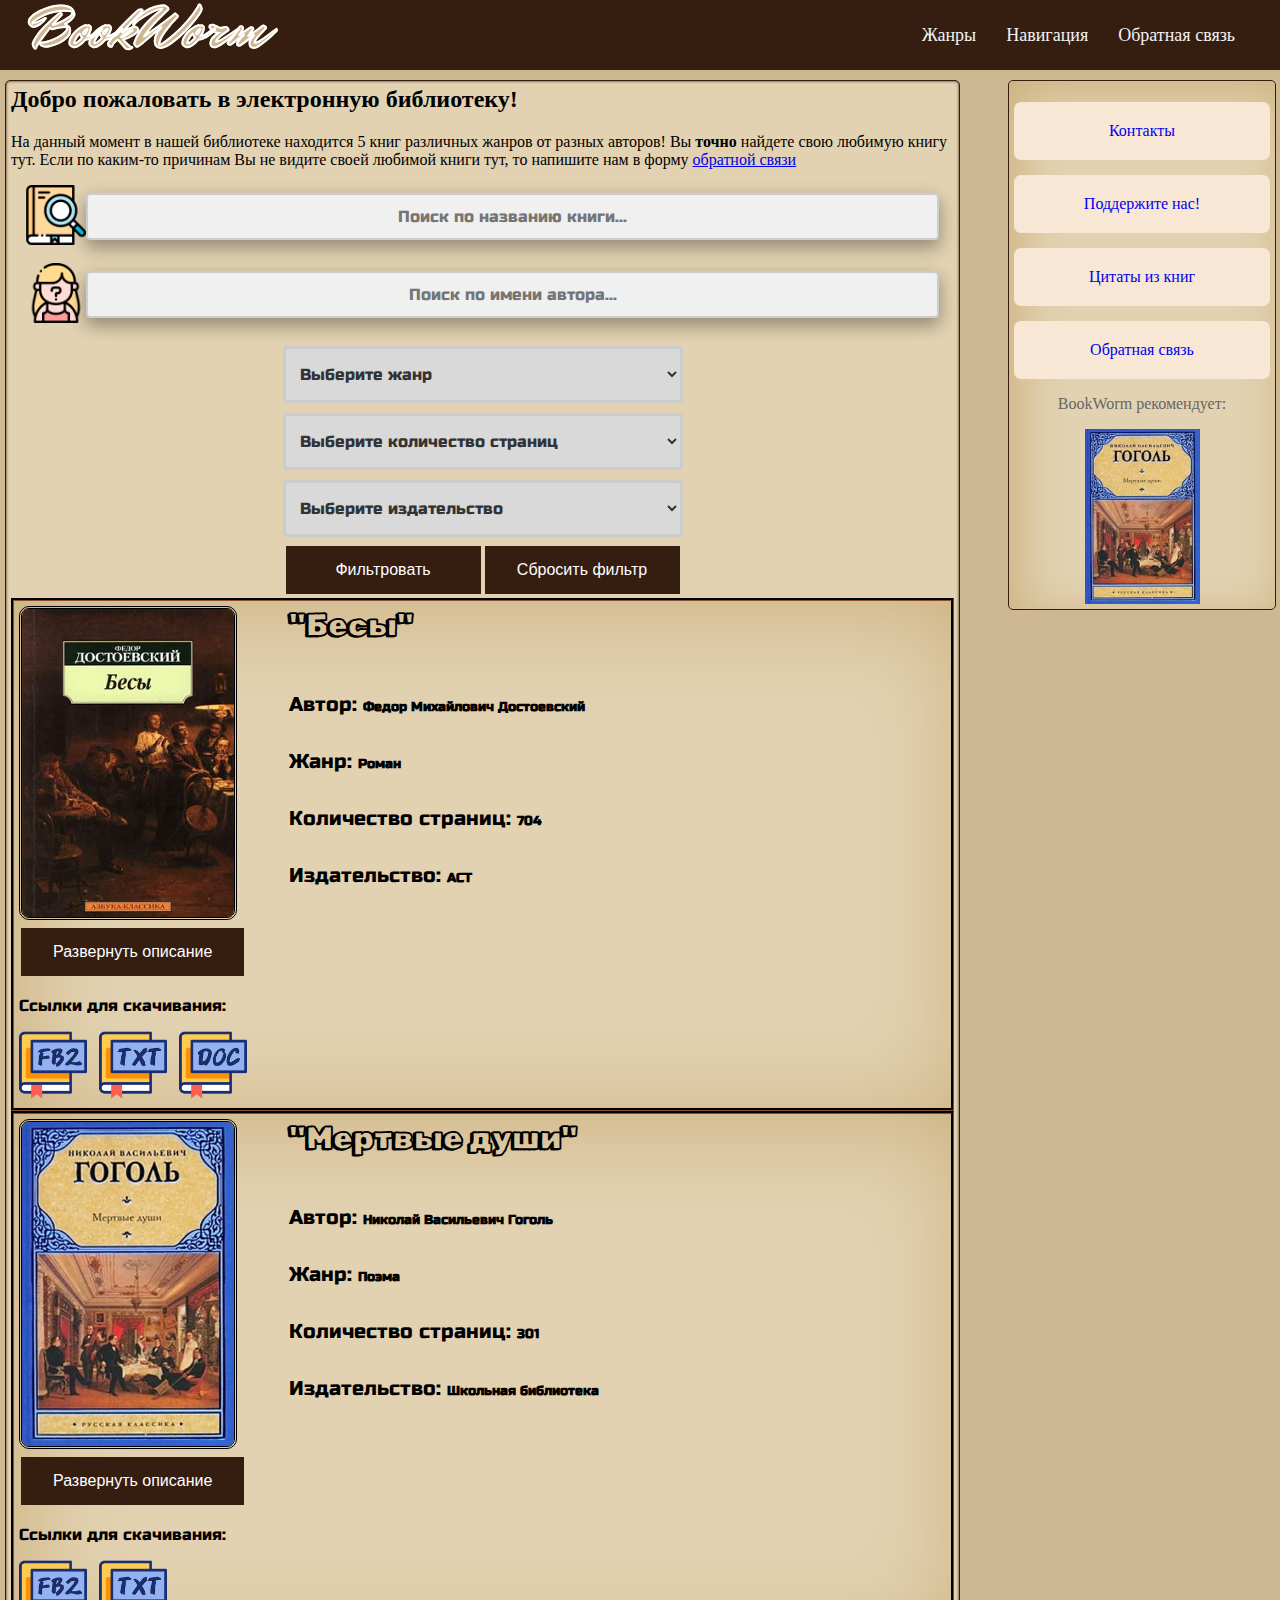
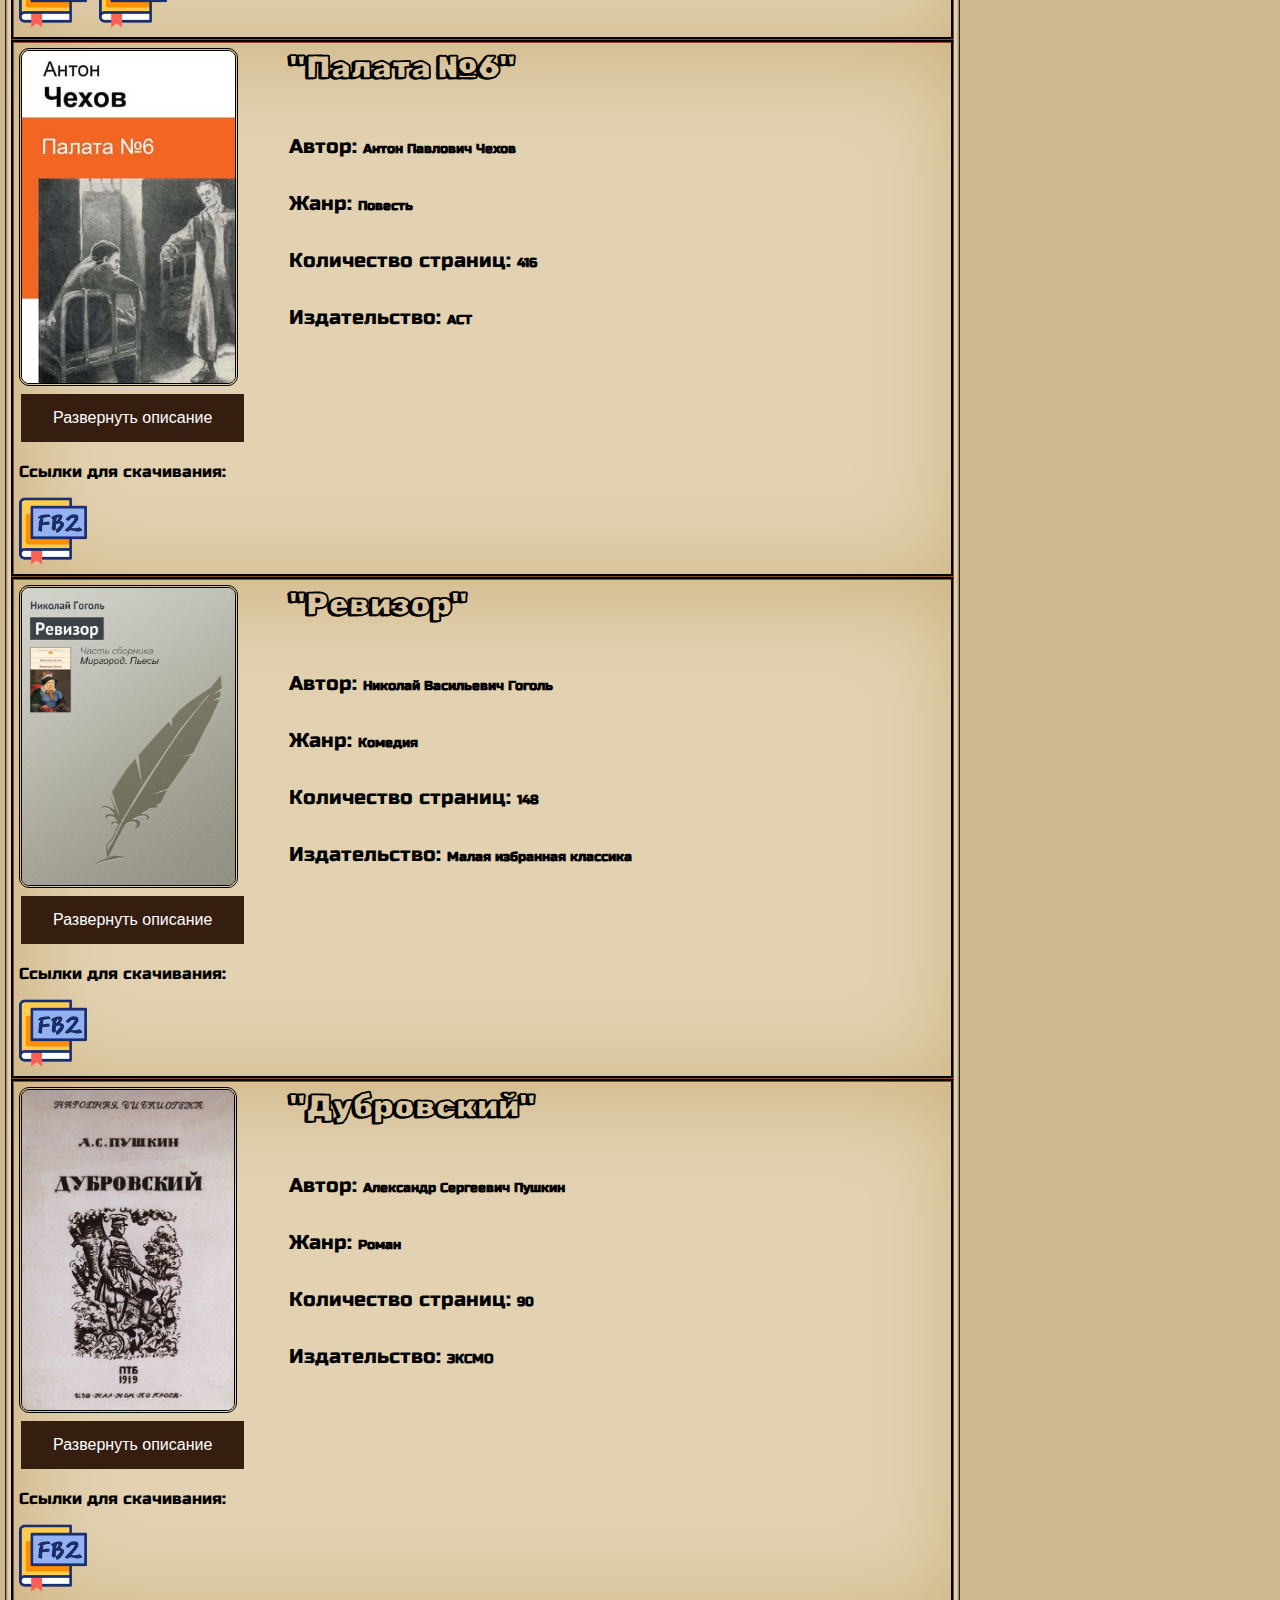
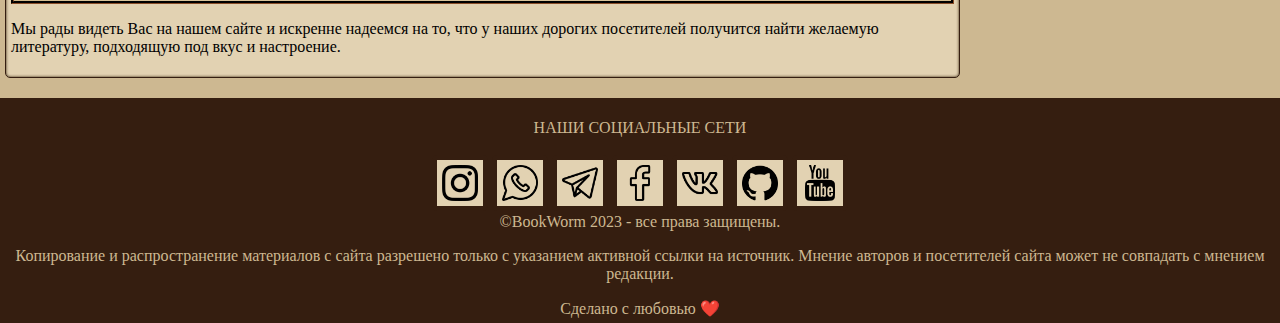
<file: index.html>
<!DOCTYPE html>
<html lang="en" >
  <head>
    <!-- Кодировка страницы-->
    <meta charset="UTF-8">
    <!-- Для совместимости с IE-->
    <meta http-equiv="X-UA-Compatible" content="IE=edge">
    <!-- Для красивого отображения на мобильных устройствах-->
    <meta name="viewport" content="width=device-width, initial-scale=1.0">
    <meta name="description" content="Самая крупная электронная библиотека с большим количеством бесплатных книг для чтения, читайте онлайн книги без регистрации с компьютера или телефона." />
    <!-- Заголовок страницы -->
    <title>BookWorm - Электронная библиотека</title>
    <!-- icon-фавиконка .ico (после title в head)-->
    <link rel="icon" type="image/png"href="img\favicon.png">
    <!--Подключаем наш файл стилей CSS-->
    <link rel="stylesheet" href="css/styles.css" type="text/css">
  </head>

<style>
.promo img{
  width: 100%;
  height: auto;
}
/*--------------------bookObjects--------------------------------*/
.container {
  padding: 10px;
}
ul li {
  list-style: none
}
.book-cover img{
  border-style: double;
  border-radius: 10px;
}
/*-----------booklist----------------------------------------------*/
.book-body {
  display: flex;
  flex-direction: column;
  align-items: flex-start;
  justify-content: space-between;
  flex-wrap: wrap;
  border-style: groove;
  padding: 5px;
  margin: 5px;
  border-color: #351E10;
  min-width: 200px;
  box-shadow: inset 10px 10px 100px 0px #ccb07d;
}
.book-body {
  display: flex;
  margin: 0;
}
.book-top2 {
  display: flex;
  flex-direction: start;
}
.book-cover {
  margin-right: 20px;
  width: 100%;
  height: 100%;
  object-fit: cover;
  max-width: 250px;
  max-height: 363px;
}
.book-download-fb2{
  display: flex;
  flex-direction: row;
  
}
.book-download-fb2 img{
  max-width: 240px;
  max-height: 80px;
  object-fit: contain;
}
.filter-control {
 background-color: rgb(240, 240, 240);
 padding: 15px 32px;
 text-align: center;
 display: inline-block;
 font-size: 16px;
 border-radius: 4px;
 transition-duration: 0.5s;
 box-shadow: 0 8px 16px 0 rgba(0,0,0,0.2), 0 6px 20px 0 rgba(0,0,0,0.19);
}

.filter-control:hover {
 background-color: #d9d9d9;
}

.book-column-0{
  display: flex;
  justify-content: center;
  flex-wrap: nowrap;
  margin: 15px;
  
}
.bool-item-r{
  display: flex;
  height: fit-content;
}
.b-author, .b-genre, .b-pages, .b-izd{
  display: flex;
  align-items: baseline;
  font-size: 20px;
}
.img-txt{
  display: flex;
  align-items: baseline;
}
.description {
  display: none;
}
/*---------------------------------------------------------*/
.filter-box{
  display: flex;
  flex-direction: column;
  align-items: center;
}
/*------*/
input[type=text] {
  width: 100%;
  padding: 12px 20px;
  margin: 8px 0;
  box-sizing: border-box;
  border: 2px solid #ccc;
  border-radius: 4px;
  font-family: "Russo One";
}
button {
  min-width: 195px;
  background-color: #351E10;
  border: none;
  color: white;
  padding: 15px 32px;
  text-align: center;
  text-decoration: none;
  display: inline-block;
  font-size: 16px;
  margin: 4px 2px;
  cursor: pointer;
}
input[type=text]:focus {
 background-color: rgba(255, 208, 0, 0.611);
 border: 3px solid #555;
}
button:hover {
 background-color: #555;
}
/*-----------------------------------*/
.book-item-r,  .bookObject-annotation p{
  font-family: "Russo One";
  display: flex;
  flex-direction: column;
}
.book-item-r p, h6{
  margin: 16px 0px 16px 0px;
  padding: 0px;
}
.bookObject-title{
  margin-top: 0px;
  margin-bottom: 32px;
  font-size: 32px;
  font-family: "Rubik Doodle Shadow";
}
.filter-box select{
  font-family: "Russo One";
  width: 400px;
  font-size: 16px;
  padding: 15px 10px;
  margin: 5px 0px;
  color: #333;
  border: 3px solid #ccc;
  border-radius: 4px;
  background-color: #d9d9d9;
}
option:checked, option:hover {
   background-color: #351E10;
   color: #ccc;
}
.filter-box2{
  display: flex;
  align-items: center;
}
@media screen and (max-width: 450px) {
  input[type=text]::placeholder{
    font-size: 11px;
  }
  .filter-box2{
    flex-direction: column;
  }
  .filter-box select{
    font-size: 12px;
    max-width: 250px;
    padding-left: 0px;
    padding-right: 0px;
  }
  .book-top2{
    flex-direction: column;
  }
  .book-cover{
    display: flex;
    justify-content: center;
    width: 100%;
    justify-content: flex-end;
  }
  .book-item-r .bookObject-title{
  margin-top: 8px;
  text-align: center;
  }
}
</style>
 <body>
  <!--!header / основное меню-->
  <div class="header">
    <nav>
      <!--Верхнее меню-->
      <div class="menu">
        <div class="logo"><a href="index.html">BookWorm</a></div>
        <input type="radio" name="slider" id="menu-btn">
        <input type="radio" name="slider" id="close-btn">
        <ul class="nav-links">
          <!--Бургер закрыть меню-->
          <label for="close-btn" class="btn close-btn">
            <i class="fas fa-times">
            </i>
            <div class="icon-book">
              <img src="icons/icon-close.png"
                width="55px"
                height="55px">
            </div>
          </label>
          <li>
            <a href="index.html" class="desktop-item">Жанры</a>
            <input type="checkbox" id="showDrop">
            <label for="showDrop" class="mobile-item">Жанры</label>
            <ul class="drop-menu">
              <li><a href="#" onclick="filterByGenre('Роман')">Роман</a></li>
              <li><a href="#" onclick="filterByGenre('Поэма')">Поэма</a></li>
              <li><a href="#" onclick="filterByGenre('Повесть')">Повесть</a></li>
              <li><a href="#" onclick="filterByGenre('Комедия')">Комедия</a></li>
            </ul>
          </li>
          <li>
            <a href="#" class="desktop-item">Навигация</a>
            <input type="checkbox" id="showMega">
            <label for="showMega" class="mobile-item">Навигация</label>
            <div class="mega-box">
              <div class="content">
                <div class="row">
                  <img src="icons/worm.png" alt="Червяк на листе">
                </div>
                <div class="row">
                  <header>Жанры</header>
                  <ul class="mega-links">
                    <li><a href="#" onclick="filterByGenre('Роман')">Роман</a></li>
                    <li><a href="#" onclick="filterByGenre('Поэма')">Поэма</a></li>
                    <li><a href="#" onclick="filterByGenre('Повесть')">Повесть</a></li>
                    <li><a href="#" onclick="filterByGenre('Комедия')">Комедия</a></li>
                  </ul>
                </div>
                <div class="row">
                  <header>Рейтинг</header>
                  <ul class="mega-links">
                    <li><a href="best-day.html#day">Лучшее за день</a></li>
                    <li><a href="best-day.html#week">Лучшее за неделю</a></li>
                    <li><a href="best-day.html#m">Лучшее за месяц</a></li>
                  </ul>
                </div>
                <div class="row">
                  <header>Навигация</header>
                  <ul class="mega-links">
                    <li><a href="contacts.html">Наш адрес</a></li>
                    <li><a href="quotes.html">Цитаты</a></li>
                    <li><a href="donat.html">Поддержка</a></li>
                    <li><a href="feedback.html">Обратная связь</a></li>
                  </ul>
                </div>
              </div>
            </div>
          </li>
          <li><a href="feedback.html">Обратная связь</a></li>
        </ul>
        <!--Бургер открыть меню-->
        <label for="menu-btn" class="btn menu-btn">
          <i class="fas fa-bars">
            <div class="icon-book">
              <img src="icons/icon-book.png"
                width="55px"
                height="55px">
            </div>
          </i></label>
      </div>
    </nav>
  </div>
  <!--!sidebar / боковое меню-->
  <div class="sidebar">
    <ul>
      <li><a href="contacts.html">Контакты</a></li>
      <li><a href="donat.html">Поддержите нас!</a></li>
      <li><a href="quotes.html">Цитаты из книг</a></li>
      <li><a href="feedback.html">Обратная связь</a></li>
    </ul>
    <p class="bwr">BookWorm рекомендует:</p>
    <img src="covers/mertviedushi.jpg"
    width="115px"
    height="190px" class="img-aside">
  </div>
  
  <!--!content / контент-->
  <div class="content">    
    <h2>Добро пожаловать в электронную библиотеку!</h2>
    <p>На данный момент в нашей библиотеке находится 5 книг различных жанров от разных авторов! Вы <strong>точно</strong> найдете свою любимую книгу тут. Если по каким-то причинам Вы не видите своей любимой книги тут, то напишите нам в форму <a href="feedback.html">обратной связи</a></p>
    <div class="book-list">
      <div class="row-books">
        <div class="book-column-0">
          <img src="icons/icon-search1.png"
          width="60px"
          height="60px">
          <input type="text" id="myFilter" class="filter-control" onkeyup="functionFindByName()" placeholder="Поиск по названию книги...">
        </div>
        <div class="book-column-0">
          <img src="icons/icon-search2.png"
          width="60px"
          height="60px">
          <input type="text" id="myFilter2" class="filter-control" onkeyup="functionFindByAuthor()" placeholder="Поиск по имени автора...">
        </div>
      <div class="filter-box">
        <select id="genreFilter">
          <option value="">Выберите жанр</option>
          <option value="Роман">Роман</option>
          <option value="Поэма">Поэма</option>
          <option value="Повесть">Повесть</option>
          <option value="Комедия">Комедия</option>
        </select>
        <select id="pagesFilter">
          <option value="">Выберите количество страниц</option>
          <option value="90">90</option>
          <option value="148">148</option>
          <option value="301">301</option>
          <option value="416">416</option>
          <option value="704">704</option>
        </select>
        <select id="izdFilter">
          <option value="">Выберите издательство</option>
          <option value="АСТ">АСТ</option>
          <option value="Школьная библиотека">Школьная библиотека</option>
          <option value="Малая избранная классика">Малая избранная классика</option>
          <option value="Школьная библиотека">Школьная библиотека</option>
          <option value="ЭКСМО">ЭКСМО</option>
        </select>
        <div class="filter-box2">
          <button onclick="filterBooks(document.getElementById('genreFilter').value, document.getElementById('pagesFilter').value, document.getElementById('izdFilter').value)">Фильтровать</button>
          <button onclick="resetFilter()">Сбросить фильтр</button>
        </div>
       </div>
      </div>
      <div class="row" id="myItems">
        <div class="book-column-1">
          <!--Тело книги1-->
          <div class="bookObject">
            <div class="book-body">
              <div class="book-top2">
                <div class="book-cover">
                  <img src="covers/beci.jpg">
                </div>
                <div class="book-item-r">
                  <h5 class="bookObject-title">"Бесы"</a></h5>
                  <div class="b-author">
                    <p>Автор:&nbsp;</p> <!--&nbsp; - неразрывный пробел-->
                    <h6 class="bookObject-author">Федор Михайлович Достоевский</h6>
                  </div>
                  <div class="b-genre">
                    <p>Жанр:&nbsp;</p> <!--&nbsp; - неразрывный пробел-->
                    <h6 class="bookObject-genre">Роман</h6>
                  </div>
                  <div class="b-pages">
                    <p>Количество страниц:&nbsp;</p> <!--&nbsp; - неразрывный пробел-->
                    <h6 class="bookObject-pages">704</h6>
                  </div>
                  <div class="b-izd">
                    <p>Издательство:&nbsp;</p> <!--&nbsp; - неразрывный пробел-->
                    <h6 class="bookObject-izd">АСТ</h6>
                  </div>
                </div>
              </div>
              <div class="book-item-b">
                <div class="bookObject-annotation">
                  <button id="expandDescription1">Развернуть описание</button>
                  <button id="collapseDescription1" style="display: none;">Свернуть описание</button>
                  <div id="description1" style="display: none;">"Бесы" (1871-1872 гг.) — наверное, самый пророческий роман Достоевского. Изначально задуманный как острополитическая вещь, основанная на впечатлениях писателя от "нечаевского процесса": группу революционеров судили за убийство студента, решившего выйти из их кружка, — роман далеко перерос просто произведение на "злобу дня".
                    На глазах у читателей разворачивается настоящая драма: в центре повестования — группа нигилистов во главе с Петром Верховенским, планирующая поднять смуту по всей России. У главного же героя романа Николая Ставрогина — своя тайна, свой страшный грех и своя большая беда — он совершенно опустошен, и жизнь уже не представляет для него никакого интереса. События в романе проносятся вихрем перед читателем, запутываются в какой-то чудовищный клубок и в результате разрешаются трагедией.
                    Настоящее в романе Достоевского тесно связано с прошлым: он видит истоки нигилистических настроений у детей в их отцах-идеалистах, совершенно не знающих России. Но уникальность "Бесов" еще и в том, что на примере этих персонажей Достоевский живописует всю Россию, одержимую бесами, — вчера, сегодня, завтра безумие преследует нас.</p>
                  </div>
                  <p>Ссылки для скачивания:</p>
                  <div class="book-download-fb2">
                    <a href="texts/Dostoevskiyi_F._BesiyI.fb2" download>
                      <img src="icons/icon-fb2.png">
                    </a>
                    <a href="texts/Beci.txt" download>
                      <img src="icons/icon-txt.png">
                    </a>
                    <a href="texts/beci.doc" download>
                      <img src="icons/icon-doc.png">
                    </a>
                  </div>
                </div>
              </div>
            </div>
          </div>

          <!--Тело книги2-->
          <div class="bookObject">
            <div class="book-body">
              <div class="book-top2">
                <div class="book-cover">
                  <img src="covers/mertviedushi.jpg">
                </div>
                <div class="book-item-r">
                  <h5 class="bookObject-title">"Мертвые души"</a></h5>
                  <div class="b-author">
                    <p>Автор:&nbsp;</p> <!--&nbsp; - неразрывный пробел-->
                    <h6 class="bookObject-author">Николай Васильевич Гоголь</h6>
                  </div>
                  <div class="b-genre">
                    <p>Жанр:&nbsp;</p> <!--&nbsp; - неразрывный пробел-->
                    <h6 class="bookObject-genre">Поэма</h6>
                  </div>
                  <div class="b-pages">
                    <p>Количество страниц:&nbsp;</p> <!--&nbsp; - неразрывный пробел-->
                    <h6 class="bookObject-pages">301</h6>
                  </div>
                  <div class="b-izd">
                    <p>Издательство:&nbsp;</p> <!--&nbsp; - неразрывный пробел-->
                    <h6 class="bookObject-izd">Школьная библиотека</h6>
                  </div>
                </div>
              </div>
              <div class="book-item-b">
                <div class="bookObject-annotation">
                  <button id="expandDescription2">Развернуть описание</button>
                  <button id="collapseDescription2" style="display: none;">Свернуть описание</button>
                  <div id="description2" style="display: none;">«Мёртвые души» — произведение Николая Васильевича Гоголя, жанр которого сам автор обозначил как поэма.
                    Писать книгу Гоголь начал в 1835 году как трёхтомник. Первый том был издан в 1842 году. Практически готовый второй том был утерян, но сохранилось несколько глав в черновиках. Третий том не был начат, о нём остались только отдельные сведения, которые были опубликованы вскоре после смерти автора в 1852 году.</div>
                  <p>Ссылки для скачивания:</p>
                  <div class="book-download-fb2">
                    <a href="texts/Gogol_N._Mertviye_DushiI.fb2" download>
                      <img src="icons/icon-fb2.png">
                    </a>
                    <a href="texts/mertvye-dushi.txt" download>
                      <img src="icons/icon-txt.png">
                    </a>
                  </div>
                </div>
              </div>
            </div>
          </div>
    
          <!--Тело книги3-->
          <div class="bookObject">
            <div class="book-body">
              <div class="book-top2">
                <div class="book-cover">
                  <img src="covers/palata6.jpg">
                </div>
                <div class="book-item-r">
                  <h5 class="bookObject-title">"Палата №6"</a></h5>
                  <div class="b-author">
                    <p>Автор:&nbsp;</p> <!--&nbsp; - неразрывный пробел-->
                    <h6 class="bookObject-author">Антон Павлович Чехов</h6>
                  </div>
                  <div class="b-genre">
                    <p>Жанр:&nbsp;</p> <!--&nbsp; - неразрывный пробел-->
                    <h6 class="bookObject-genre">Повесть</h6>
                  </div>
                  <div class="b-pages">
                    <p>Количество страниц:&nbsp;</p> <!--&nbsp; - неразрывный пробел-->
                    <h6 class="bookObject-pages">416</h6>
                  </div>
                  <div class="b-izd">
                    <p>Издательство:&nbsp;</p> <!--&nbsp; - неразрывный пробел-->
                    <h6 class="bookObject-izd">АСТ</h6>
                  </div>
                </div>
              </div>
              <div class="book-item-b">
                <div class="bookObject-annotation">
                  <button id="expandDescription3">Развернуть описание</button>
                  <button id="collapseDescription3" style="display: none;">Свернуть описание</button>
                  <div id="description3" style="display: none;">
                    «Пала́та № 6» (современниками название читалось как «Палата номер шестой») — повесть Антона Павловича Чехова. Впервые она была опубликована в 1892 году в журнале «Русская мысль».
                  </div>
                  <p>Ссылки для скачивания:</p>
                  <div class="book-download-fb2">
                    <a href="texts/Chehov_A._Spisokshkolnoy._Palata_N_6.fb2" download>
                      <img src="icons/icon-fb2.png">
                    </a>
                  </div>
                </div>
              </div>
            </div>
          </div>

          <!--Тело книги4-->
          <div class="bookObject">
            <div class="book-body">
              <div class="book-top2">
                <div class="book-cover">
                  <img src="covers/revizor.jpg">
                </div>
                <div class="book-item-r">
                  <h5 class="bookObject-title">"Ревизор"</a></h5>
                  <div class="b-author">
                    <p>Автор:&nbsp;</p> <!--&nbsp; - неразрывный пробел-->
                    <h6 class="bookObject-author">Николай Васильевич Гоголь</h6>
                  </div>
                  <div class="b-genre">
                    <p>Жанр:&nbsp;</p> <!--&nbsp; - неразрывный пробел-->
                    <h6 class="bookObject-genre">Комедия</h6>
                  </div>
                  <div class="b-pages">
                    <p>Количество страниц:&nbsp;</p> <!--&nbsp; - неразрывный пробел-->
                    <h6 class="bookObject-pages">148</h6>
                  </div>
                  <div class="b-izd">
                    <p>Издательство:&nbsp;</p> <!--&nbsp; - неразрывный пробел-->
                    <h6 class="bookObject-izd">Малая избранная классика</h6>
                  </div>
                </div>
              </div>
              <div class="book-item-b">
                <div class="bookObject-annotation">
                  <button id="expandDescription4">Развернуть описание</button>
                  <button id="collapseDescription4" style="display: none;">Свернуть описание</button>
                  <div id="description4" style="display: none;">Комедия в пяти действиях русского писателя Николая Васильевича Гоголя. Годом написания считается 1835 год, однако окончательные правки в свое произведение Н. В. Гоголь внёс в 1842 году. Темой этой комедии социально-сатирической направленности являются пороки общества, чиновничество и его бездеятельность, лицемерие, духовная бедность, общечеловеческая глупость.</div>
                  <p>Ссылки для скачивания:</p>
                  <div class="book-download-fb2">
                    <a href="texts/Gogol_N._Spisokshkolnoy._Revizor.fb2" download>
                      <img src="icons/icon-fb2.png">
                    </a>
                  </div>
                </div>
              </div>
            </div>
          </div>

          <!--Тело книги5-->
          <div class="bookObject">
            <div class="book-body">
              <div class="book-top2">
                <div class="book-cover">
                  <img src="covers/dubrovskii.jpg">
                </div>
                <div class="book-item-r">
                  <h5 class="bookObject-title">"Дубровский"</a></h5>
                  <div class="b-author">
                    <p>Автор:&nbsp;</p> <!--&nbsp; - неразрывный пробел-->
                    <h6 class="bookObject-author">Александр Сергеевич Пушкин</h6>
                  </div>
                  <div class="b-genre">
                    <p>Жанр:&nbsp;</p> <!--&nbsp; - неразрывный пробел-->
                    <h6 class="bookObject-genre">Роман</h6>
                  </div>
                  <div class="b-pages">
                    <p>Количество страниц:&nbsp;</p> <!--&nbsp; - неразрывный пробел-->
                    <h6 class="bookObject-pages">90</h6>
                  </div>
                  <div class="b-izd">
                    <p>Издательство:&nbsp;</p> <!--&nbsp; - неразрывный пробел-->
                    <h6 class="bookObject-izd">ЭКСМО</h6>
                  </div>
                </div>
              </div>
              <div class="book-item-b">
                <div class="bookObject-annotation">
                  <button id="expandDescription5">Развернуть описание</button>
                  <button id="collapseDescription5" style="display: none;">Свернуть описание</button>
                  <div id="description5" style="display: none;">Наиболее известный разбойничий роман на русском языке, необработанное для печати произведение А. С. Пушкина. Повествует о любви Владимира Дубровского к Марии Троекуровой - потомков двух враждующих помещичьих семейств.</div>
                  <p>Ссылки для скачивания:</p>
                  <div class="book-download-fb2">
                    <a href="texts/Pushkin_A._Spisokshkolnoy._Dubrovskiyi.fb2" download>
                      <img src="icons/icon-fb2.png">
                    </a>
                  </div>
                </div>
              </div>
            </div>
          </div>
     
        </div>    
      </div>
    </div>
    <p>Мы рады видеть Вас на нашем сайте и искренне надеемся на то, что у наших дорогих посетителей получится найти желаемую литературу, подходящую под вкус и настроение.</p>
  </div>
  <!--footer / подвал сайта-->
  <div class="footer">
    <p>НАШИ СОЦИАЛЬНЫЕ СЕТИ</p>
    <ul class="social-media-list">
      <li><a href="https://www.instagram.com"><img src="icons/insta.png" alt="Instagram" title="Instagram"></a></li>
      <li><a href="https://web.whatsapp.com"><img src="icons/wt.png" alt="WhatsApp" title="WhatsAp"></a></li>
      <li><a href="https://web.telegram.org"><img src="icons/tg.png" alt="Telegram" title="Telegram"></a></li>
      <li><a href="https://www.facebook.com"><img src="icons/facebook.png" alt="facebook" title="facebook"></a></li>
      <li><a href="https://vk.com"><img src="icons/vk.png" alt="VK" title="VK"></a></li>
      <li><a href="https://github.com"><img src="icons/github.png" alt="GitHub" title="GitHub"></a></li>
      <li><a href="https://www.youtube.com/"><img src="icons/youtube.png" alt="YouTube" title="Youtube"></a></li> 
    </ul>
    <div class="footer-line">&copy;BookWorm 2023 - все права защищены.
      <p>Копирование и распространение материалов с сайта разрешено только с указанием активной ссылки на источник. Мнение авторов и посетителей сайта может не совпадать с мнением редакции.</p>
    </div>
    <div class="footer-love">Сделано с любовью ❤️</div>
  </div>
  <!-- partial / scripts / подключения на все скрипты тут -->
  <script>

    //объявление функции functionFindByName
    function functionFindByName() {
    //объявление переменных
    var input, filter, bookObjects, bookObjectContainer, h5, title, i;
    //получение элемента с идентификатором "myFilter" и присвоение его переменной input
    input = document.getElementById("myFilter");
    //получение значения из input, преобразование его в верхний регистр и присвоение результата переменной filter
    filter = input.value.toUpperCase();
    //получение элемента с идентификатором "myItems" и присвоение его переменной bookObjectContainer
    bookObjectContainer = document.getElementById("myItems");
    //получение всех элементов с классом "bookObject" внутри bookObjectContainer и присвоение их массиву bookObjects
    bookObjects = bookObjectContainer.getElementsByClassName("bookObject");
    //проходим по всем элементам в bookObjects
    for (i = 0; i < bookObjects.length; i++) {
        //для каждого элемента в bookObjects выполняется поиск первого элемента,
        //соответствующего селектору ".book-body h5.bookObject-title"
        //и присвоение его переменной title
        title = bookObjects[i].querySelector(".book-body h5.bookObject-title");
        //текст заголовка (title) содержит искомую строку filter
        if (title.innerText.toUpperCase().indexOf(filter) > -1) {
          //отобразить элемент
          bookObjects[i].style.display = "";
        } else {
          //иначе скрыть элемент
          bookObjects[i].style.display = "none";
        }
      }
    }
    
  function functionFindByAuthor() {
  var input, filter, bookObjects, bookObjectContainer, h6, author, i;
  input = document.getElementById("myFilter2");
  filter = input.value.toUpperCase();
  bookObjectContainer = document.getElementById("myItems");
  bookObjects = bookObjectContainer.getElementsByClassName("bookObject");
  for (i = 0; i < bookObjects.length; i++) {
      author = bookObjects[i].querySelector(".book-body h6.bookObject-author");
      if (author.innerText.toUpperCase().indexOf(filter) > -1) {
          bookObjects[i].style.display = "";
      } else {
          bookObjects[i].style.display = "none";
      }
    }
  }
//Развернуть описание/свернуть описание для уникальных элементов
  document.getElementById('expandDescription1').addEventListener('click', function() {
  document.getElementById('description1').style.display = 'block';
  document.getElementById('expandDescription1').style.display = 'none';
  document.getElementById('collapseDescription1').style.display = 'inline';
 });

 document.getElementById('collapseDescription1').addEventListener('click', function() {
  document.getElementById('description1').style.display = 'none';
  document.getElementById('expandDescription1').style.display = 'inline';
  document.getElementById('collapseDescription1').style.display = 'none';
 });
 //Развернуть описание/свернуть описание для уникальных элементов
 document.getElementById('expandDescription2').addEventListener('click', function() {
  document.getElementById('description2').style.display = 'block';
  document.getElementById('expandDescription2').style.display = 'none';
  document.getElementById('collapseDescription2').style.display = 'inline';
 });

 document.getElementById('collapseDescription2').addEventListener('click', function() {
  document.getElementById('description2').style.display = 'none';
  document.getElementById('expandDescription2').style.display = 'inline';
  document.getElementById('collapseDescription2').style.display = 'none';
 });
 //Развернуть описание/свернуть описание для уникальных элементов
 document.getElementById('expandDescription3').addEventListener('click', function() {
  document.getElementById('description3').style.display = 'block';
  document.getElementById('expandDescription3').style.display = 'none';
  document.getElementById('collapseDescription3').style.display = 'inline';
 });

 document.getElementById('collapseDescription3').addEventListener('click', function() {
  document.getElementById('description3').style.display = 'none';
  document.getElementById('expandDescription3').style.display = 'inline';
  document.getElementById('collapseDescription3').style.display = 'none';
 });
 //Развернуть описание/свернуть описание для уникальных элементов
 document.getElementById('expandDescription4').addEventListener('click', function() {
  document.getElementById('description4').style.display = 'block';
  document.getElementById('expandDescription4').style.display = 'none';
  document.getElementById('collapseDescription4').style.display = 'inline';
 });

 document.getElementById('collapseDescription4').addEventListener('click', function() {
  document.getElementById('description4').style.display = 'none';
  document.getElementById('expandDescription4').style.display = 'inline';
  document.getElementById('collapseDescription4').style.display = 'none';
 });
 //Развернуть описание/свернуть описание для уникальных элементов
 document.getElementById('expandDescription5').addEventListener('click', function() {
  document.getElementById('description5').style.display = 'block';
  document.getElementById('expandDescription5').style.display = 'none';
  document.getElementById('collapseDescription5').style.display = 'inline';
 });

 document.getElementById('collapseDescription5').addEventListener('click', function() {
  document.getElementById('description5').style.display = 'none';
  document.getElementById('expandDescription5').style.display = 'inline';
  document.getElementById('collapseDescription5').style.display = 'none';
 });

 

//filterForm
var form = document.getElementById('filterForm');
var author = form.elements['author'];
var genre = form.elements['genre'];
var pages = form.elements['pages'];

form.addEventListener('submit', function(event) {
 event.preventDefault(); // Предотвращаем отправку формы

 var selectedAuthor = author.value;
 var selectedGenre = genre.value;
 var selectedPages = pages.value;
});

var books = document.querySelectorAll('.bookObject'); //Получаем все книги

var filteredBooks = Array.from(books).filter(function(book) {
 var author = book.querySelector('.bookObject-author').textContent;
 var genre = book.getAttribute('data-genre');
 var pages = book.getAttribute('data-pages'); 

 return (selectedAuthor === '' || author === selectedAuthor) &&
        (selectedGenre === '' || genre === selectedGenre) &&
        (selectedPages === '' || pages === selectedPages);
});

filteredBooks.forEach(function(book) {
 book.style.display = ''; // Показываем книгу
});

books.forEach(function(book) {
 if (!filteredBooks.includes(book)) {
   book.style.display = 'none'; // Скрываем книгу
 }
});

function filterBooks(genre, pages, izd) {
 var books = Array.from(document.querySelectorAll('.bookObject'));
 for (var i = 0; i < books.length; i++) {
   var book = books[i];
   var bookGenre = book.querySelector('.bookObject-genre').innerText;
   var bookPages = book.querySelector('.bookObject-pages').innerText;
   var bookIzd = book.querySelector('.bookObject-izd').innerText;
   if ((genre == '' || bookGenre == genre) &&
       (pages == '' || bookPages == pages) &&
       (izd == '' || bookIzd == izd)) {
     book.style.display = '';
   } else {
     book.style.display = 'none';
   }
 }
}

function resetFilter() {
 document.getElementById('genreFilter').value = '';
 document.getElementById('pagesFilter').value = '';
 document.getElementById('izdFilter').value = '';
 filterBooks(document.getElementById('genreFilter').value, document.getElementById('pagesFilter').value, document.getElementById('izdFilter').value)
}

 function filterByGenre(genre) {
   //получить все элементы на странице, которые соответствуют классу bookObject
   var bookGenres = document.querySelectorAll('.bookObject-genre');
   //соответствует ли жанр книги переданому в функцию жанру
   bookGenres.forEach(function(bookGenre) {
     var genreText = bookGenre.textContent;
     if (genreText === genre) {
       bookGenre.closest('.bookObject').style.display = 'block';
     } else {
       bookGenre.closest('.bookObject').style.display = 'none';
     }
   });
 }
  </script>
 </body>
</html>
</file>
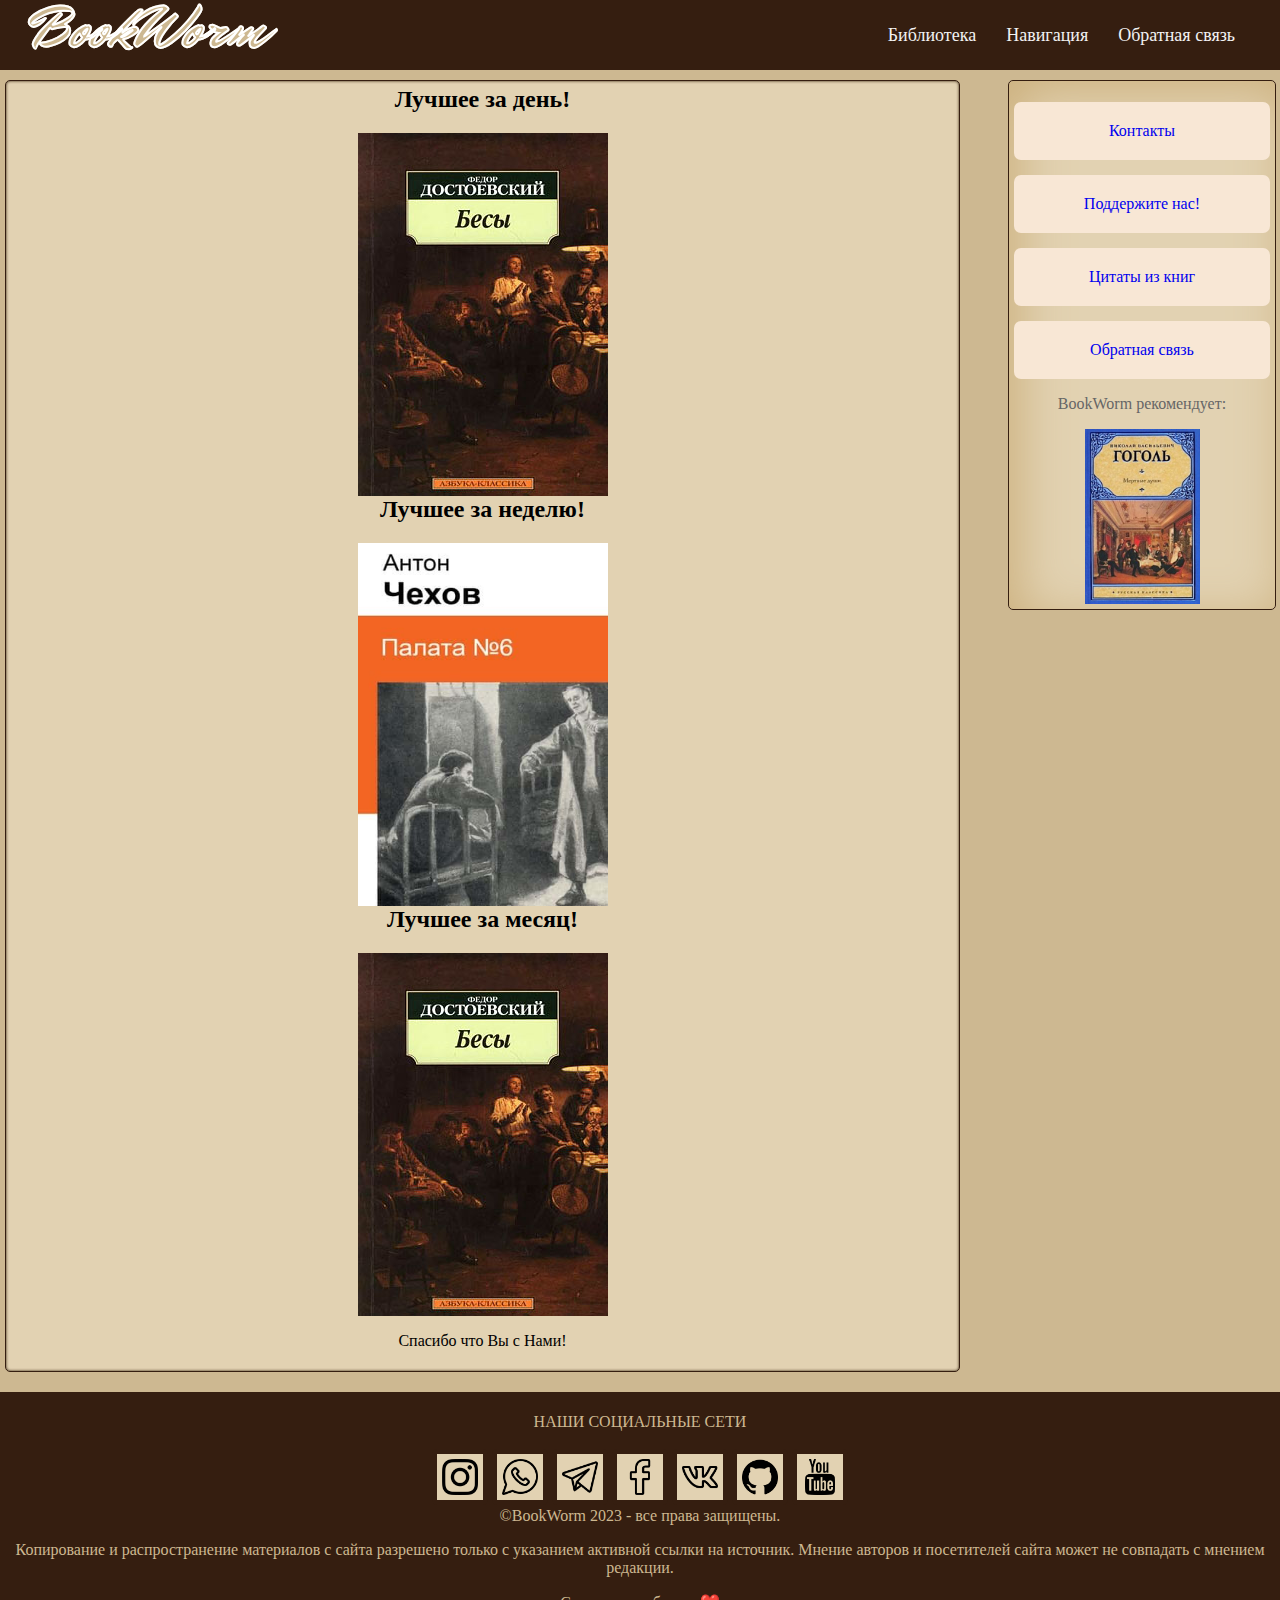
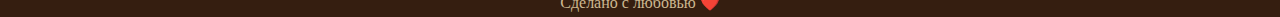
<file: best-day.html>
<!DOCTYPE html>
<html lang="en" >
  <head>
    <!-- Кодировка страницы-->
    <meta charset="UTF-8">
    <!-- Для совместимости с IE-->
    <meta http-equiv="X-UA-Compatible" content="IE=edge">
    <!-- Для красивого отображения на мобильных устройствах-->
    <meta name="viewport" content="width=device-width, initial-scale=1.0">
    <meta name="description" content="Самая крупная электронная библиотека с большим количеством бесплатных книг для чтения, читайте онлайн книги без регистрации с компьютера или телефона." />
    <!-- Заголовок страницы -->
    <title>BookWorm - Электронная библиотека</title>
    <!-- icon-фавиконка .ico (после title в head)-->
    <link rel="icon" type="image/png"href="img\favicon.png">
    <!--Подключаем наш файл стилей CSS-->
    <link rel="stylesheet" href="css/styles.css" type="text/css">
  </head>
<style>
.content h2, .p-p {
 text-align: center;
}
.content-box {
   display: flex;
   justify-content: center;
   align-items: center;
   flex-direction: column
}
.img-best{
  display: flex;
  align-items: center;
  width: 250px;
  height: 363px;
}
</style>
<body>
  <!--!header / основное меню-->
  <div class="header">
    <nav>
      <!--Верхнее меню-->
      <div class="menu">
        <div class="logo"><a href="index.html">BookWorm</a></div>
        <input type="radio" name="slider" id="menu-btn">
        <input type="radio" name="slider" id="close-btn">
        <ul class="nav-links">
          <!--Бургер закрыть меню-->
          <label for="close-btn" class="btn close-btn">
            <i class="fas fa-times">
            </i>
            <div class="icon-book">
              <img src="icons/icon-close.png"
                width="55px"
                height="55px">
            </div>
          </label>
          <li><a href="index.html">Библиотека</a></li>
          <li>
            <a href="#" class="desktop-item">Навигация</a>
            <input type="checkbox" id="showMega">
            <label for="showMega" class="mobile-item">Навигация</label>
            <div class="mega-box">
              <div class="content">
                <div class="row">
                  <img src="icons/worm.png" alt="Червяк на листе">
                </div>
                <div class="row">
                  <header>На главную!</header>
                  <p>Книги - это наши друзья, поэтому давайте скорее начнем читать!<br><a class="to-main" href="index.html">"Да, скорее хочу!"</a></p>
                </div>

                <div class="row">
                  <header>Рейтинг</header>
                  <ul class="mega-links">
                    <li><a href="best-day.html#day">Лучшее за день</a></li>
                    <li><a href="best-day.html#week">Лучшее за неделю</a></li>
                    <li><a href="best-day.html#m">Лучшее за месяц</a></li>
                  </ul>
                </div>
                <div class="row">
                  <header>Навигация</header>
                  <ul class="mega-links">
                    <li><a href="contacts.html">Наш адрес</a></li>
                    <li><a href="quotes.html">Цитаты</a></li>
                    <li><a href="donat.html">Поддержка</a></li>
                    <li><a href="feedback.html">Обратная связь</a></li>
                  </ul>
                </div>
              </div>
            </div>
          </li>
          <li><a href="feedback.html">Обратная связь</a></li>
        </ul>
        <!--Бургер открыть меню-->
        <label for="menu-btn" class="btn menu-btn">
          <i class="fas fa-bars">
            <div class="icon-book">
              <img src="icons/icon-book.png"
                width="55px"
                height="55px">
            </div>
          </i></label>
      </div>
    </nav>
  </div>
  <!--!sidebar / боковое меню-->
  <div class="sidebar">
    <ul>
      <li><a href="contacts.html">Контакты</a></li>
      <li><a href="donat.html">Поддержите нас!</a></li>
      <li><a href="quotes.html">Цитаты из книг</a></li>
      <li><a href="feedback.html">Обратная связь</a></li>
    </ul>
    <p class="bwr">BookWorm рекомендует:</p>
    <img src="covers/mertviedushi.jpg"
    width="115px"
    height="190px" class="img-aside">
  </div>
  <!--!content / контент-->
  <div class="content">
    <div class="content-box">
        <h2><a name="day"></a>Лучшее за день!</h2>
        <img src="covers/beci.jpg" class="img-best">
        <h2><a name="week"></a>Лучшее за неделю!</h2>
        <img src="covers/palata6.jpg" class="img-best">
        <h2><a name="m"></a>Лучшее за месяц!</h2>
        <img src="covers/beci.jpg" class="img-best">
        <p class="p-p">Спасибо что Вы с Нами!</p>
    </div>
  </div>
  <!--footer / подвал сайта-->
  <div class="footer">
    <p>НАШИ СОЦИАЛЬНЫЕ СЕТИ</p>
    <ul class="social-media-list">
      <li><a href="https://www.instagram.com"><img src="icons/insta.png" alt="Instagram" title="Instagram"></a></li>
      <li><a href="https://web.whatsapp.com"><img src="icons/wt.png" alt="WhatsApp" title="WhatsAp"></a></li>
      <li><a href="https://web.telegram.org"><img src="icons/tg.png" alt="Telegram" title="Telegram"></a></li>
      <li><a href="https://www.facebook.com"><img src="icons/facebook.png" alt="facebook" title="facebook"></a></li>
      <li><a href="https://vk.com"><img src="icons/vk.png" alt="VK" title="VK"></a></li>
      <li><a href="https://github.com"><img src="icons/github.png" alt="GitHub" title="GitHub"></a></li>
      <li><a href="https://www.youtube.com/"><img src="icons/youtube.png" alt="YouTube" title="Youtube"></a></li> 
    </ul>
    <div class="footer-line">&copy;BookWorm 2023 - все права защищены.
      <p>Копирование и распространение материалов с сайта разрешено только с указанием активной ссылки на источник. Мнение авторов и посетителей сайта может не совпадать с мнением редакции.</p>
    </div>
    <div class="footer-love">Сделано с любовью ❤️</div>
  </div>
 </body>
</html>
</file>
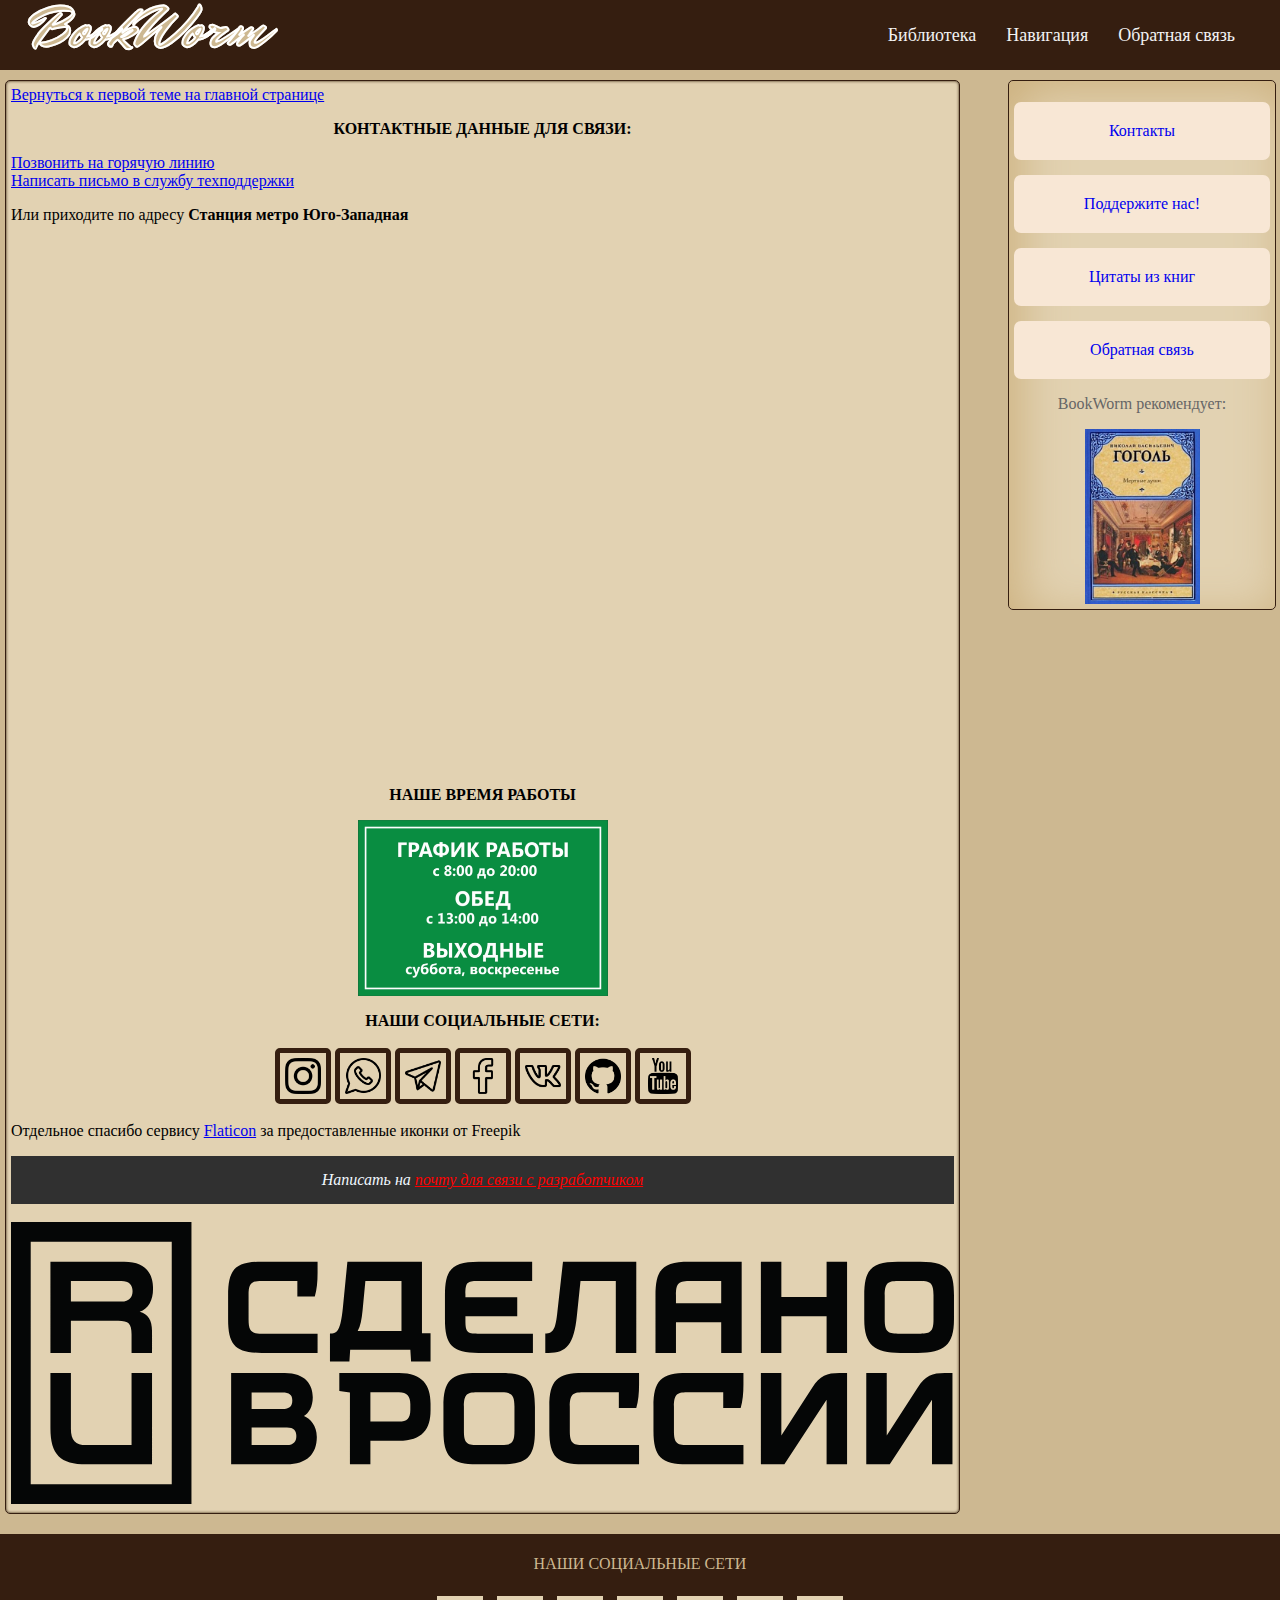
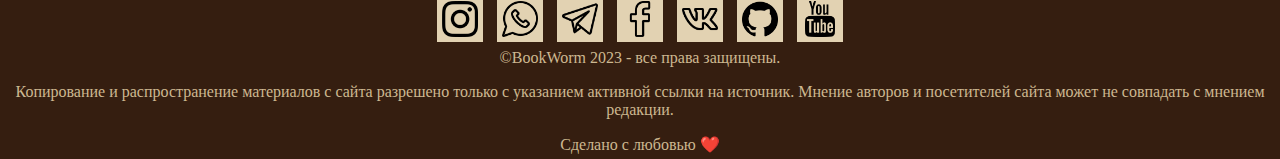
<file: contacts.html>
<!DOCTYPE html>
<html lang="en" >
  <head>
    <!-- Кодировка страницы-->
    <meta charset="UTF-8">
    <!-- Для совместимости с IE-->
    <meta http-equiv="X-UA-Compatible" content="IE=edge">
    <!-- Для красивого отображения на мобильных устройствах-->
    <meta name="viewport" content="width=device-width, initial-scale=1.0">
    <meta name="description" content="Самая крупная электронная библиотека с большим количеством бесплатных книг для чтения, читайте онлайн книги без регистрации с компьютера или телефона." />
    <!-- Заголовок страницы -->
    <title>BookWorm - Электронная библиотека</title>
    <!-- icon-фавиконка .ico (после title в head)-->
    <link rel="icon" type="image/png"href="img\favicon.png">
    <!--Подключаем наш файл стилей CSS-->
    <link rel="stylesheet" href="css/styles.css" type="text/css">
  </head>
<style>
.txt-center{
  text-align: center;
}
.worktime img{
  display: block;
  margin-left: auto;
  margin-right: auto;
  width: 250px;
}
.footer-top-line{
	padding: 3px;
	background-color: #303030;
}
.footer-bottom-copy{
	text-align: center;
	padding: 15px;
	background-color: #303030;
	color: aliceblue;
}
.footer-bottom-copy a{
	color:#ff0000;
  margin: auto;
	text-align: center;
}
.map-metro {
 /*padding-bottom: 75%; /* Для соотношения сторон 4:3 */
 /*padding-bottom: 56.25%; Соотношение сторон 16:9*/
 padding-top: 56.25%;
 position: relative;
 overflow: hidden;
}
.map-metro iframe {
 position: absolute;
 top: 0;
 left: 0;
 width: 100%;
 height: 100%;
}
.img-flaticon {
 width: 50%;
 height: auto;
}
.img-ru {
 width: 100%;
 height: auto;
}
</style>

<body>
  <!--!header / основное меню-->
  <div class="header">
    <nav>
      <!--Верхнее меню-->
      <div class="menu">
        <div class="logo"><a href="index.html">BookWorm</a></div>
        <input type="radio" name="slider" id="menu-btn">
        <input type="radio" name="slider" id="close-btn">
        <ul class="nav-links">
          <!--Бургер закрыть меню-->
          <label for="close-btn" class="btn close-btn">
            <i class="fas fa-times">
            </i>
            <div class="icon-book">
              <img src="icons/icon-close.png"
                width="55px"
                height="55px">
            </div>
          </label>
          <li><a href="index.html">Библиотека</a></li>
          <li>
            <a href="#" class="desktop-item">Навигация</a>
            <input type="checkbox" id="showMega">
            <label for="showMega" class="mobile-item">Навигация</label>
            <div class="mega-box">
              <div class="content">
                <div class="row">
                  <img src="icons/worm.png" alt="Червяк на листе">
                </div>
                <div class="row">
                  <header>На главную!</header>
                  <p>Книги - это наши друзья, поэтому давайте скорее начнем читать!<br><a class="to-main" href="index.html">"Да, скорее хочу!"</a></p>
                </div>

                <div class="row">
                  <header>Рейтинг</header>
                  <ul class="mega-links">
                    <li><a href="best-day.html#day">Лучшее за день</a></li>
                    <li><a href="best-day.html#week">Лучшее за неделю</a></li>
                    <li><a href="best-day.html#m">Лучшее за месяц</a></li>
                  </ul>
                </div>
                <div class="row">
                  <header>Навигация</header>
                  <ul class="mega-links">
                    <li><a href="contacts.html">Наш адрес</a></li>
                    <li><a href="quotes.html">Цитаты</a></li>
                    <li><a href="donat.html">Поддержка</a></li>
                    <li><a href="feedback.html">Обратная связь</a></li>
                  </ul>
                </div>
              </div>
            </div>
          </li>
          <li><a href="feedback.html">Обратная связь</a></li>
        </ul>
        <!--Бургер открыть меню-->
        <label for="menu-btn" class="btn menu-btn">
          <i class="fas fa-bars">
            <div class="icon-book">
              <img src="icons/icon-book.png"
                width="55px"
                height="55px">
            </div>
          </i></label>
      </div>
    </nav>
  </div>
  <!--!sidebar / боковое меню-->
  <div class="sidebar">
    <ul>
      <li><a href="contacts.html">Контакты</a></li>
      <li><a href="donat.html">Поддержите нас!</a></li>
      <li><a href="quotes.html">Цитаты из книг</a></li>
      <li><a href="feedback.html">Обратная связь</a></li>
    </ul>
    <p class="bwr">BookWorm рекомендует:</p>
    <img src="covers/mertviedushi.jpg"
    width="115px"
    height="190px" class="img-aside">
  </div>
  <!--!content / контент-->
  <div class="content">
    <div class="footer-center">
			<a href="index.html">Вернуться к первой теме на главной странице</a>
			<p class="txt-center"><b>КОНТАКТНЫЕ ДАННЫЕ ДЛЯ СВЯЗИ:</b></p>
      <div d-phone>
  			<a href="tel:+78005553535">Позвонить на горячую линию</a>
			</div>
      <div d-mail>
        <a href="mailto:vseknigi@gmail.com">Написать письмо в службу техподдержки</a>
			</div>
      <p>Или приходите по адресу <b>Станция метро Юго-Западная</b></p>
			<div class="map-metro">
				<iframe src="https://www.google.com/maps/embed?pb=!1m18!1m12!1m3!1d1338.0864509782746!2d37.4827192565117!3d55.66491888005098!2m3!1f0!2f0!3f0!3m2!1i1024!2i768!4f13.1!3m3!1m2!1s0x46b54da0eaaa9bf9%3A0x480f952d88f87acf!2z0JzQtdGC0YDQviDQrtCz0L4t0JfQsNC_0LDQtNC90LDRjw!5e0!3m2!1sru!2sru!4v1696107830950!5m2!1sru!2sru"
					style="border:0;"
					allowfullscreen=""
					loading="lazy"
					referrerpolicy="no-referrer-when-downgrade">
				</iframe>
			</div>
      <p class="txt-center"><b>НАШЕ ВРЕМЯ РАБОТЫ</b>
      <div class="worktime">
        <img src="img/work.jpg">
      </div>
      <p class="txt-center"><b>НАШИ СОЦИАЛЬНЫЕ СЕТИ:</b>
      <ul class="social-media-list">
        <li><a href="https://www.instagram.com"><img src="icons/insta.png" alt="Instagram" title="Instagram"></a></li>
        <li><a href="https://web.whatsapp.com"><img src="icons/wt.png" alt="WhatsApp" title="WhatsAp"></a></li>
        <li><a href="https://web.telegram.org"><img src="icons/tg.png" alt="Telegram" title="Telegram"></a></li>
        <li><a href="https://www.facebook.com"><img src="icons/facebook.png" alt="facebook" title="facebook"></a></li>
        <li><a href="https://vk.com"><img src="icons/vk.png" alt="VK" title="VK"></a></li>
        <li><a href="https://github.com"><img src="icons/github.png" alt="GitHub" title="GitHub"></a></li>
        <li><a href="https://www.youtube.com/"><img src="icons/youtube.png" alt="YouTube" title="Youtube"></a></li> 
      </ul>
      <p>Отдельное спасибо сервису
      <a href="https://www.flaticon.com/ru/free-icons/flaticon" title="flaticon иконки">Flaticon</a>
      за предоставленные иконки от Freepik</p>
		</div>
		<div class="footer-bottom-copy">
			<address>
				Написать на <a href="mailto:mail@mail.ru">почту для связи с разработчиком</a>
			</address>
		</div>
    <br>
    <img src="img/made-in-russia-sign-ru.svg" class="img-ru">
  </div>
  <!--footer / подвал сайта-->
  <div class="footer">
    <p>НАШИ СОЦИАЛЬНЫЕ СЕТИ</p>
    <ul class="social-media-list">
      <li><a href="https://www.instagram.com"><img src="icons/insta.png" alt="Instagram" title="Instagram"></a></li>
      <li><a href="https://web.whatsapp.com"><img src="icons/wt.png" alt="WhatsApp" title="WhatsAp"></a></li>
      <li><a href="https://web.telegram.org"><img src="icons/tg.png" alt="Telegram" title="Telegram"></a></li>
      <li><a href="https://www.facebook.com"><img src="icons/facebook.png" alt="facebook" title="facebook"></a></li>
      <li><a href="https://vk.com"><img src="icons/vk.png" alt="VK" title="VK"></a></li>
      <li><a href="https://github.com"><img src="icons/github.png" alt="GitHub" title="GitHub"></a></li>
      <li><a href="https://www.youtube.com/"><img src="icons/youtube.png" alt="YouTube" title="Youtube"></a></li> 
    </ul>
    <div class="footer-line">&copy;BookWorm 2023 - все права защищены.
      <p>Копирование и распространение материалов с сайта разрешено только с указанием активной ссылки на источник. Мнение авторов и посетителей сайта может не совпадать с мнением редакции.</p>
    </div>
    <div class="footer-love">Сделано с любовью ❤️</div>
  </div>
 </body>
</html>
</file>
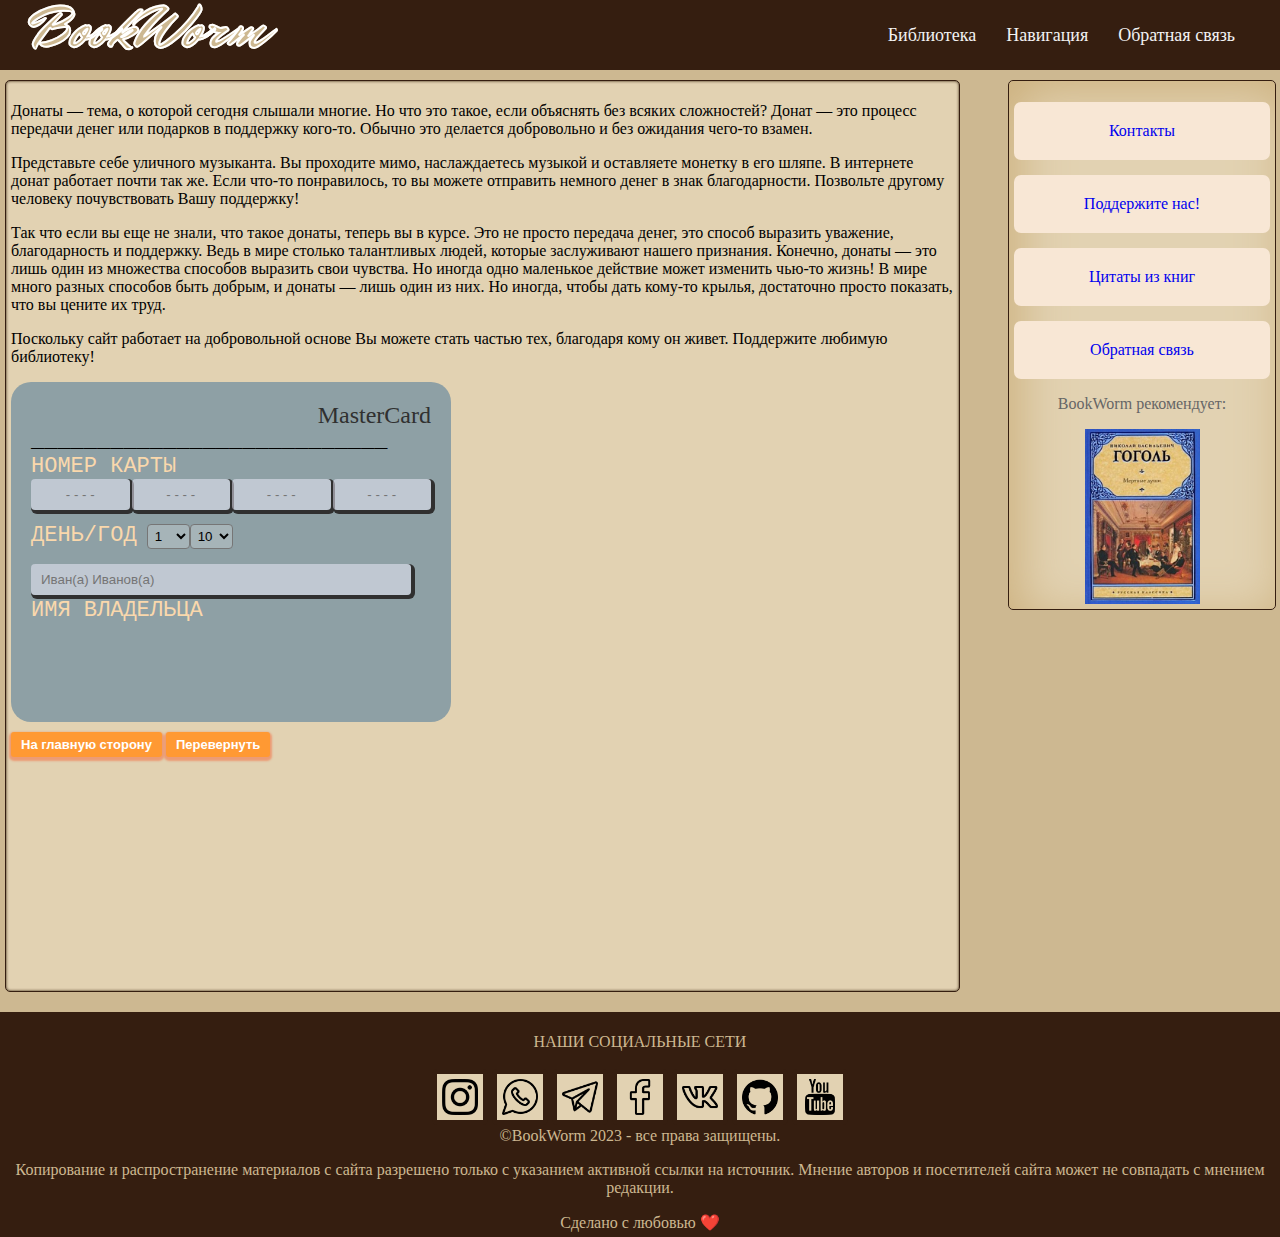
<file: donat.html>
<!DOCTYPE html>
<html lang="en" >
  <head>
    <!-- Кодировка страницы-->
    <meta charset="UTF-8">
    <!-- Для совместимости с IE-->
    <meta http-equiv="X-UA-Compatible" content="IE=edge">
    <!-- Для красивого отображения на мобильных устройствах-->
    <meta name="viewport" content="width=device-width, initial-scale=1.0">
    <meta name="description" content="Самая крупная электронная библиотека с большим количеством бесплатных книг для чтения, читайте онлайн книги без регистрации с компьютера или телефона." />
    <!-- Заголовок страницы -->
    <title>BookWorm - Электронная библиотека</title>
    <!-- icon-фавиконка .ico (после title в head)-->
    <link rel="icon" type="image/png"href="img\favicon.png">
    <!--Подключаем наш файл стилей CSS-->
    <link rel="stylesheet" href="css/styles.css" type="text/css">
    <script src="js/main.js"></script>
  </head>
<style>
/*Кнопки На главную сторону и Перевернуть*/
.button-sent {
  margin-top: 10px;
}
.button-sent button {
  border-radius: 3px;
  border: none;
  font-size: 13px;
  padding: 5px 10px;
  background: #FF9933;
  color: white;
  font-weight: bold;
  box-shadow: 0px 2px 2px 2px rgba(255, 51, 0, 0.346);
  position: relative;
  transition: 0.3s;
}
.button-sent button:hover {
  top: -1px;
  cursor: pointer;
  box-shadow: 0px 2px 1px 1px rgba(233, 3, 3, 0.876);
}
.button-sent button:active {
  background:rgba(233, 3, 3, 0.876);
  transition: 0.9s;
}
/*------------------------------------*/
.cc {
  font-size: 22px;
  font-family: 'Courier New', Courier, monospace;
  background: #8ea0a5;
  border-radius: 20px;
  height: 300px;
  overflow: hidden;
  padding: 20px;
  position: relative;
  width: 400px;
}
h2 {
  font: 24px Impact;
  color: #303030;
  padding: 0;
  margin-bottom: 0;
  text-align: right;
}
span {
  text-transform: uppercase;
}
.number{
  justify-content: center;
}
.number, .date {
  margin-bottom: 10px;
  display: flex;
  flex-direction: row;
  flex-wrap: wrap;
}
.number{
  flex-wrap: nowrap;
}
.provider {
  display: inline-block;
  margin: 0 10px 10px 0;
  width: 71px;
  height: 44px;
}
input {
  background: rgba(241, 239, 255, 0.5);
  border: 0;
  border-radius: 4px;
  font: 20px;
  color: #303030;
  margin: 0 2px 3px 0;
  padding: 8px 10px;
  text-align: center;
  width: 24%;
  box-shadow: 2px 2px 0px 2px #303030;
  position: relative;
  z-index: 10;
}
input:hover {
  box-shadow: 0px 0px 20px rgba(41, 38, 59, 0.5);
}
input:nth-child(4) {
  margin-right: 0;
}

.valid {
  position: relative;
  margin-right: 10px;
  margin-bottom: 6px;
}
.selects-date select {
  padding: 3px;
 border-style: groove;
 border-radius: 4px;
 background-color: #a6b4b8;
}

.selects-date select:focus {
 outline: none;
 border-color: #ff7b00;
}

.full-name {
  width: 90%;
  text-align: left;
}

.instructions {
  font: 12px;
  color: #fad8ac;
}

.selects-date{
  display: flex;
  flex-direction: row;
}
.hide-card {
 display: none;
}
.show-card {
 display: block;
}
@media screen and (max-width: 560px) {
  .cc {
    font-size: 12px;
    padding: 5px;
    width: auto;
    min-width: 215px;
  }
  .cc h2{
    margin-right: 20px;
    margin-top: 20px;
  }
  .button-sent{
    font-size: 10px;
  }
  .span-line{
    font-size: 22px;
  }
}
</style>

<body>
  <!--!header / основное меню-->
  <div class="header">
    <nav>
      <!--Верхнее меню-->
      <div class="menu">
        <div class="logo"><a href="index.html">BookWorm</a></div>
        <input type="radio" name="slider" id="menu-btn">
        <input type="radio" name="slider" id="close-btn">
        <ul class="nav-links">
          <!--Бургер закрыть меню-->
          <label for="close-btn" class="btn close-btn">
            <i class="fas fa-times">
            </i>
            <div class="icon-book">
              <img src="icons/icon-close.png"
                width="55px"
                height="55px">
            </div>
          </label>
          <li><a href="index.html">Библиотека</a></li>
          <li>
            <a href="#" class="desktop-item">Навигация</a>
            <input type="checkbox" id="showMega">
            <label for="showMega" class="mobile-item">Навигация</label>
            <div class="mega-box">
              <div class="content">
                <div class="row">
                  <img src="icons/worm.png" alt="Червяк на листе">
                </div>
                <div class="row">
                  <header>На главную!</header>
                  <p>Книги - это наши друзья, поэтому давайте скорее начнем читать!<br><a class="to-main" href="index.html">"Да, скорее хочу!"</a></p>
                </div>

                <div class="row">
                  <header>Рейтинг</header>
                  <ul class="mega-links">
                    <li><a href="best-day.html#day">Лучшее за день</a></li>
                    <li><a href="best-day.html#week">Лучшее за неделю</a></li>
                    <li><a href="best-day.html#m">Лучшее за месяц</a></li>
                  </ul>
                </div>
                <div class="row">
                  <header>Навигация</header>
                  <ul class="mega-links">
                    <li><a href="contacts.html">Наш адрес</a></li>
                    <li><a href="quotes.html">Цитаты</a></li>
                    <li><a href="donat.html">Поддержка</a></li>
                    <li><a href="feedback.html">Обратная связь</a></li>
                  </ul>
                </div>
              </div>
            </div>
          </li>
          <li><a href="feedback.html">Обратная связь</a></li>
        </ul>
        <!--Бургер открыть меню-->
        <label for="menu-btn" class="btn menu-btn">
          <i class="fas fa-bars">
            <div class="icon-book">
              <img src="icons/icon-book.png"
                width="55px"
                height="55px">
            </div>
          </i></label>
      </div>
    </nav>
  </div>
  <!--!sidebar / боковое меню-->
  <div class="sidebar">
    <ul>
      <li><a href="contacts.html">Контакты</a></li>
      <li><a href="donat.html">Поддержите нас!</a></li>
      <li><a href="quotes.html">Цитаты из книг</a></li>
      <li><a href="feedback.html">Обратная связь</a></li>
    </ul>
    <p class="bwr">BookWorm рекомендует:</p>
    <img src="covers/mertviedushi.jpg"
    width="115px"
    height="190px" class="img-aside">
  </div>
  <!--!content / контент-->
  <div class="content">
    
  <p>Донаты — тема, о которой сегодня слышали многие. Но что это такое, если объяснять без всяких сложностей? Донат — это процесс передачи денег или подарков в поддержку кого-то. Обычно это делается добровольно и без ожидания чего-то взамен.</p>
  <p>Представьте себе уличного музыканта. Вы проходите мимо, наслаждаетесь музыкой и оставляете монетку в его шляпе. В интернете донат работает почти так же. Если что-то понравилось, то вы можете отправить немного денег в знак благодарности. Позвольте другому человеку почувствовать Вашу поддержку!</p>
  <p>Так что если вы еще не знали, что такое донаты, теперь вы в курсе. Это не просто передача денег, это способ выразить уважение, благодарность и поддержку. Ведь в мире столько талантливых людей, которые заслуживают нашего признания. Конечно, донаты — это лишь один из множества способов выразить свои чувства. Но иногда одно маленькое действие может изменить чью-то жизнь!
  В мире много разных способов быть добрым, и донаты — лишь один из них. Но иногда, чтобы дать кому-то крылья, достаточно просто показать, что вы цените их труд.</p>
  <p>Поскольку сайт работает на добровольной основе Вы можете стать частью тех, благодаря кому он живет. Поддержите любимую библиотеку!</p>
  <div class="cc">
    <h2>MasterCard</h2>
    <span class="span-line">___________________________</span>
    <div class="show-card">
      <span class="instructions">НОМЕР КАРТЫ</span>
      <div class="number">
        <input type="text" maxlength="4" placeholder="- - - -">
        <input type="text" maxlength="4" placeholder="- - - -">
        <input type="text" maxlength="4" placeholder="- - - -">
        <input type="text" maxlength="4" placeholder="- - - -">
      </div>
      <div class="date">
        <span class="instructions valid">ДЕНЬ/ГОД</span>
        <div class="selects-date selecters">
          <div class="day-select">
            <select id="dates">
              <option value="">1</option>
              <option value="">2</option>
              <option value="">3</option>
              <option value="">4</option>
              <option value="">5</option>
              <option value="">6</option>
              <option value="">7</option>
              <option value="">8</option>
              <option value="">9</option>
              <option value="">10</option>
              <option value="">11</option>
              <option value="">12</option>
              <option value="">13</option>
              <option value="">14</option>
              <option value="">15</option>
              <option value="">16</option>
              <option value="">17</option>
              <option value="">18</option>
              <option value="">19</option>
              <option value="">20</option>
              <option value="">21</option>
              <option value="">22</option>
              <option value="">23</option>
              <option value="">24</option>
              <option value="">25</option>
              <option value="">26</option>
              <option value="">27</option>
              <option value="">28</option>
              <option value="">29</option>
              <option value="">30</option>
              <option value="">31</option>
            </select>
          </div>
          <div class="year-select">
            <select id="dates">
              <option value="">10</option>
              <option value="">11</option>
              <option value="">12</option>
              <option value="">13</option>
              <option value="">14</option>
              <option value="">15</option>
              <option value="">16</option>
              <option value="">17</option>
              <option value="">18</option>
              <option value="">19</option>
              <option value="">20</option>
              <option value="">21</option>
              <option value="">22</option>
              <option value="">23</option>
              <option value="">24</option>
              <option value="">25</option>
              <option value="">26</option>
              <option value="">27</option>
              <option value="">28</option>
              <option value="">29</option>
              <option value="">30</option>
            </select>
          </div>
        </div>
      </div>
      <!-- Имя -->
      <div class="name">
        <input class="full-name" type="text" maxlength="" inputmode='text' placeholder="Иван(а) Иванов(а)">
        <span class="instructions">ИМЯ ВЛАДЕЛЬЦА</span>
      </div>
    </div>
    <div class="hide-card">
      <p>Введите 3 цифры с оборота карты</p>
      <span class="instructions">CVC</span>
      <div class="CVC">
        <input type="text" maxlength="3" placeholder="CVC">
      </div>
    </div>
  </div>
    <div class="button-sent">
      <button id="back">На главную сторону</button>
      <button id="continue">Перевернуть</button>
    </div>
</div>
  </div>
  <!--footer / подвал сайта-->
  <div class="footer">
    <p>НАШИ СОЦИАЛЬНЫЕ СЕТИ</p>
    <ul class="social-media-list">
      <li><a href="https://www.instagram.com"><img src="icons/insta.png" alt="Instagram" title="Instagram"></a></li>
      <li><a href="https://web.whatsapp.com"><img src="icons/wt.png" alt="WhatsApp" title="WhatsAp"></a></li>
      <li><a href="https://web.telegram.org"><img src="icons/tg.png" alt="Telegram" title="Telegram"></a></li>
      <li><a href="https://www.facebook.com"><img src="icons/facebook.png" alt="facebook" title="facebook"></a></li>
      <li><a href="https://vk.com"><img src="icons/vk.png" alt="VK" title="VK"></a></li>
      <li><a href="https://github.com"><img src="icons/github.png" alt="GitHub" title="GitHub"></a></li>
      <li><a href="https://www.youtube.com/"><img src="icons/youtube.png" alt="YouTube" title="Youtube"></a></li> 
    </ul>
    <div class="footer-line">&copy;BookWorm 2023 - все права защищены.
      <p>Копирование и распространение материалов с сайта разрешено только с указанием активной ссылки на источник. Мнение авторов и посетителей сайта может не совпадать с мнением редакции.</p>
    </div>
    <div class="footer-love">Сделано с любовью ❤️</div>
  </div>
  <!-- partial / scripts / подключения на все скрипты тут -->
  <script>
    /*Кнопка перевернуть*/
    document.addEventListener('DOMContentLoaded', function() {
   document.getElementById('continue').addEventListener('click', function() {
       document.querySelector('.show-card').style.display = 'none';
       document.querySelector('.hide-card').style.display = 'block';
   });

   document.getElementById('back').addEventListener('click', function() {
       document.querySelector('.show-card').style.display = 'block';
       document.querySelector('.hide-card').style.display = 'none';
   });
  });
  </script>
 </body>
</html>
</file>
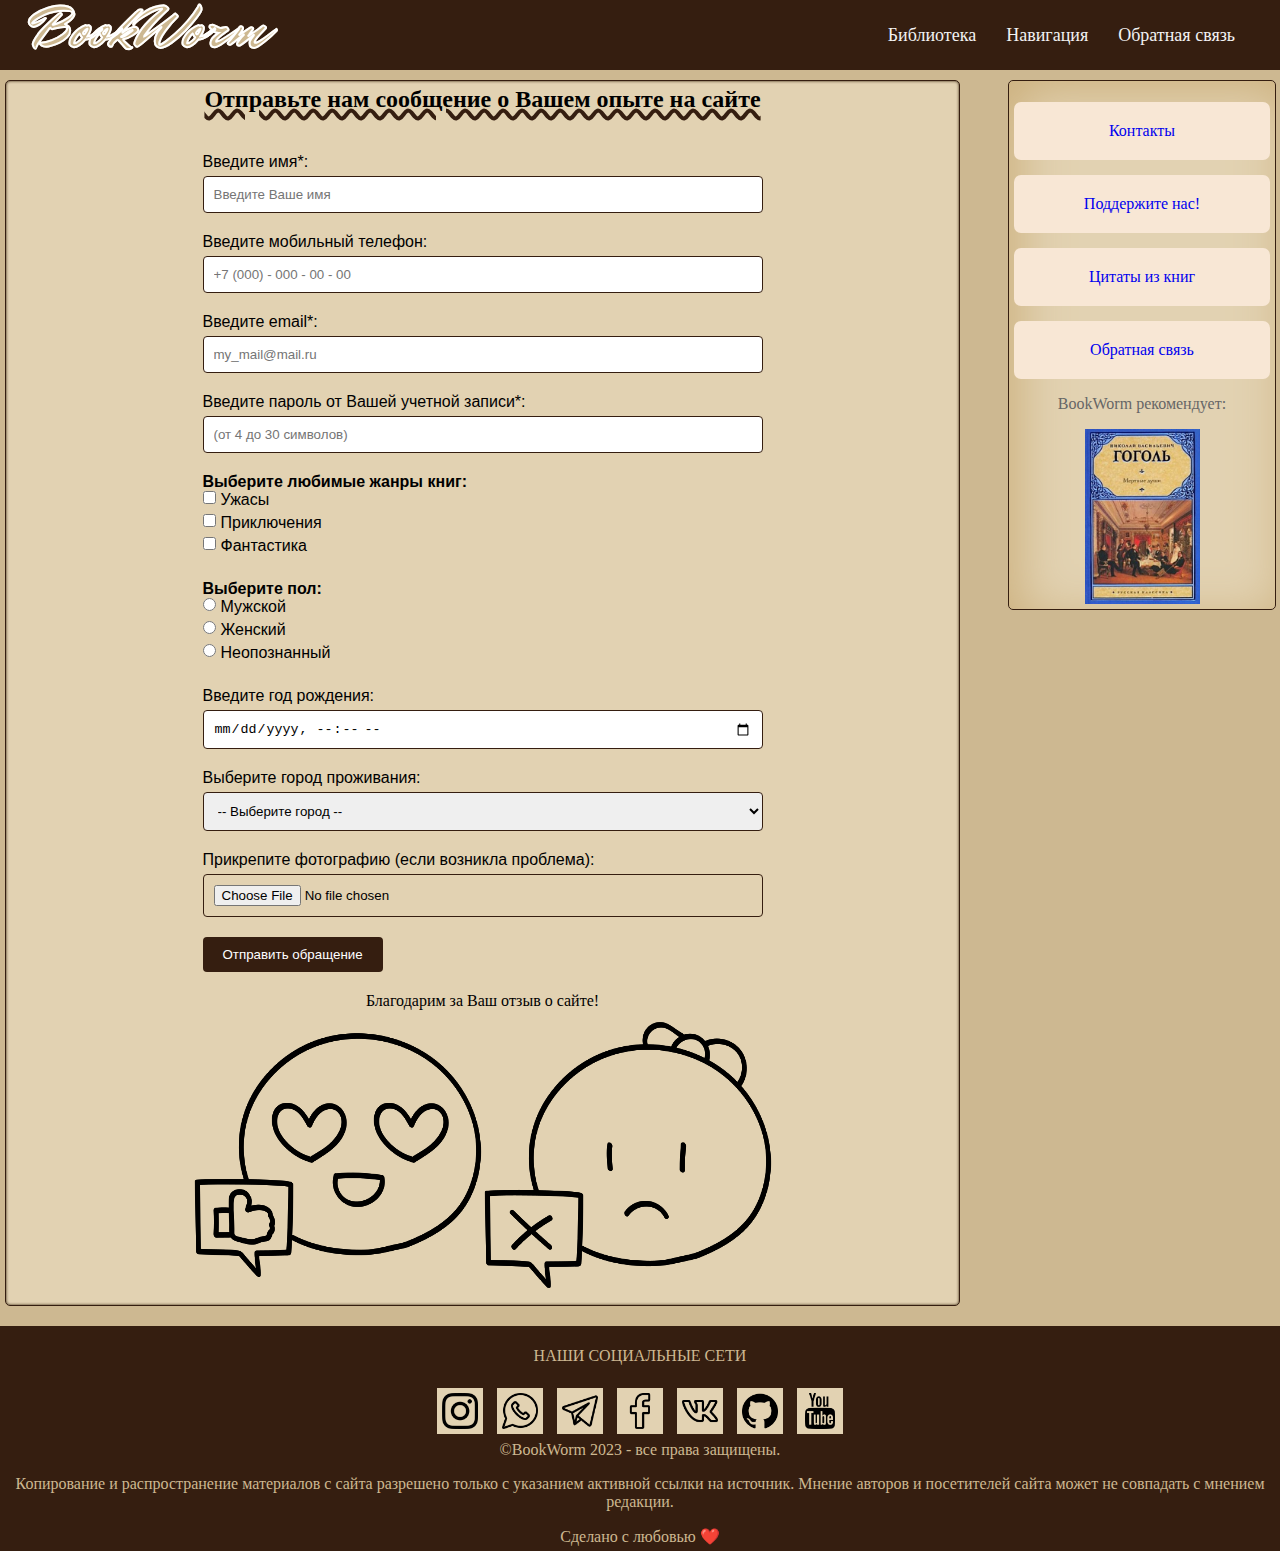
<file: feedback.html>
<!DOCTYPE html>
<html lang="en" >
  <head>
    <!-- Кодировка страницы-->
    <meta charset="UTF-8">
    <!-- Для совместимости с IE-->
    <meta http-equiv="X-UA-Compatible" content="IE=edge">
    <!-- Для красивого отображения на мобильных устройствах-->
    <meta name="viewport" content="width=device-width, initial-scale=1.0">
    <meta name="description" content="Самая крупная электронная библиотека с большим количеством бесплатных книг для чтения, читайте онлайн книги без регистрации с компьютера или телефона." />
    <!-- Заголовок страницы -->
    <title>BookWorm - Электронная библиотека</title>
    <!-- icon-фавиконка .ico (после title в head)-->
    <link rel="icon" type="image/png"href="img\favicon.png">
    <!--Подключаем наш файл стилей CSS-->
    <link rel="stylesheet" href="css/styles.css" type="text/css">
  </head>
<style>
form {
 max-width: 600px;
 width: 100%;
 margin: 0 auto;
 box-sizing: border-box;
 padding: 20px;
 font-family: Arial, sans-serif;
}
form p {
 margin: 0 0 20px;
}
form label {
 display: block;
 margin-bottom: 5px;
}
form input[type="text"],
form input[type="tel"],
form input[type="email"],
form input[type="password"],
form input[type="datetime-local"],
form select,
form input[type="file"] {
 width: 100%;
 padding: 10px;
 border: 1px solid #351E10;
 border-radius: 4px;
 box-sizing: border-box;
}
fieldset label, fieldset input[type="checkbox"] {
 display: inline-block;
}
form input[type="checkbox"],
form input[type="radio"] {
 margin: 0 5px 0 0;
 float: left;
}
form fieldset {
 margin: 0 0 20px;
 padding: 0;
 border: none;
}
form fieldset legend {
 padding: 0;
 font-weight: bold;
}
form button[type="submit"] {
 padding: 10px 20px;
 background-color: #351E10;
 border-color: #ccab84;
 color: white;
 border: none;
 border-radius: 4px;
 cursor: pointer;
}
form button[type="submit"]:hover{
  background-color:#ccab84;
}
@media screen and (max-width: 600px) {
 form p {
   margin-bottom: 15px;
 }
}
.topic-text{
  text-align: center;
  text-decoration: underline;
  text-decoration-style: wavy;
  text-decoration-thickness: 4px;
  text-decoration-color: #351E10;
}
.center-text {
 text-align: center;
}
.emoji {
 display: flex;
 justify-content: center;
}
.emoji img, .emoji .img-emoji1:hover {
 width: 290px;
 background-size: contain;
}
.img-emoji1 {
  object-fit: contain;
  background-image: url("img/like-off.png");
}
.img-emoji1:hover {
  background-image: url("img/like-on.png");
}
.img-emoji2 {
  background-image: url("img/dislike-off.png");
}
.img-emoji2:hover {
  background-image: url("img/dislike-on.png");
}
@media screen and (max-width: 600px) {
  .emoji img, .emoji .img-emoji1:hover {
  width: 125px;
  background-size: contain;
}
}
</style>

<body>
  <!--!header / основное меню-->
  <div class="header">
    <nav>
      <!--Верхнее меню-->
      <div class="menu">
        <div class="logo"><a href="index.html">BookWorm</a></div>
        <input type="radio" name="slider" id="menu-btn">
        <input type="radio" name="slider" id="close-btn">
        <ul class="nav-links">
          <!--Бургер закрыть меню-->
          <label for="close-btn" class="btn close-btn">
            <i class="fas fa-times">
            </i>
            <div class="icon-book">
              <img src="icons/icon-close.png"
                width="55px"
                height="55px">
            </div>
          </label>
          <li><a href="index.html">Библиотека</a></li>
          <li>
            <a href="#" class="desktop-item">Навигация</a>
            <input type="checkbox" id="showMega">
            <label for="showMega" class="mobile-item">Навигация</label>
            <div class="mega-box">
              <div class="content">
                <div class="row">
                  <img src="icons/worm.png" alt="Червяк на листе">
                </div>
                <div class="row">
                  <header>На главную!</header>
                  <p>Книги - это наши друзья, поэтому давайте скорее начнем читать!<br><a class="to-main" href="index.html">"Да, скорее хочу!"</a></p>
                </div>

                <div class="row">
                  <header>Рейтинг</header>
                  <ul class="mega-links">
                    <li><a href="best-day.html#day">Лучшее за день</a></li>
                    <li><a href="best-day.html#week">Лучшее за неделю</a></li>
                    <li><a href="best-day.html#m">Лучшее за месяц</a></li>
                  </ul>
                </div>
                <div class="row">
                  <header>Навигация</header>
                  <ul class="mega-links">
                    <li><a href="contacts.html">Наш адрес</a></li>
                    <li><a href="quotes.html">Цитаты</a></li>
                    <li><a href="donat.html">Поддержка</a></li>
                    <li><a href="feedback.html">Обратная связь</a></li>
                  </ul>
                </div>
              </div>
            </div>
          </li>
          <li><a href="feedback.html">Обратная связь</a></li>
        </ul>
        <!--Бургер открыть меню-->
        <label for="menu-btn" class="btn menu-btn">
          <i class="fas fa-bars">
            <div class="icon-book">
              <img src="icons/icon-book.png"
                width="55px"
                height="55px">
            </div>
          </i></label>
      </div>
    </nav>
  </div>
  <!--!sidebar / боковое меню-->
  <div class="sidebar">
    <ul>
      <li><a href="contacts.html">Контакты</a></li>
      <li><a href="donat.html">Поддержите нас!</a></li>
      <li><a href="quotes.html">Цитаты из книг</a></li>
      <li><a href="feedback.html">Обратная связь</a></li>
    </ul>
    <p class="bwr">BookWorm рекомендует:</p>
    <img src="covers/mertviedushi.jpg"
    width="115px"
    height="190px" class="img-aside">
  </div>
  <!--!content / контент-->
  <div class="content">
    <div class="form-content">
      <div class="topic-text"><h2>Отправьте нам сообщение о Вашем опыте на сайте</h2></div>
      <form name=forma1 action="" method="get">
        <p>
          <label for="name">Введите имя*:</label>
          <input type="text"
          name="name"
          id="name"
          autocomplete="on"
          required
          placeholder="Введите Ваше имя"
          >
        </p>
        <p>
          <label for="phone">Введите мобильный телефон:</label>
          <input type="tel" name="phone" id="phone" autocomplete="on" placeholder="+7 (000) - 000 - 00 - 00">
        </p>
        <p>
          <label for="mail">Введите email*:</label>
          <input type="email" name="mail" id="mail" autocomplete="on" required placeholder="my_mail@mail.ru">
        </p>
        <p>
          <label for="pass">Введите пароль от Вашей учетной записи*:</label>
          <input
            type="password"
            name="pass"
            id="pass"
            required
            minlength="4"
            maxlength="30"
            autocomplete="on"
            pattern="1234"
            placeholder="(от 4 до 30 символов)"
          >
          <!--pattern Регулярная проверка значения input элемента-->
        </p>
        <fieldset>
          <legend>Выберите любимые жанры книг: </legend>
          <div cl1>
            <label for="cb">Ужасы</label>
            <input type="checkbox" name="cb" id="cb">
          </div>
          <div cl2>
            <label for="cb">Приключения</label>
            <input type="checkbox" name="cb" id="cb">
          </div>
          <div cl3>
            <label for="cb">Фантастика</label>
            <input type="checkbox" name="cb" id="cb">
          </div>
        </fieldset>
        <fieldset>
          <legend>Выберите пол:</legend>
          <div clm>
            <label for="rad">Мужской</label>
            <input type="radio" name="rad" id="rad">
          </div>
          <div clw>
            <label for="rad">Женский</label>
            <input type="radio" name="rad" id="rad">
          </div>
          <div cln>
            <label for="rad">Неопознанный</label>
            <input type="radio" name="rad" id="rad">
          </div>
        </fieldset>
        <p>
          <label for="det">Введите год рождения:</label>
          <input type="datetime-local" name="det" id="det">
        </p>
        <p>
          <label for="q1">Выберите город проживания:</label>
          <select name="city" id="city-select" size="1">
            <option value="">-- Выберите город --</option>
            <option value="Mosk">Москва</option>
            <option value="Kaz">Казань</option>
            <option value="Che1">Челябинск</option>
            <option value="Che2">Чехов</option>
            <option value="Ca">Саратов</option>
            <option value="Dr">Другое</option>
          </select>
        </p>
        <p>
          <label for="f">Прикрепите фотографию (если возникла проблема):</label>
          <input type="file" name="f" id="f">
        </p>
        <button type="submit">Отправить обращение</button>
      </form>
      <div class="center-text">Благодарим за Ваш отзыв о сайте!</div>
      <div class="emoji">
        <img src="img/like-off.png" class="img-emoji1">
        <img src="img/dislike-off.png" class="img-emoji2">
      </div>
  </div>
  </div>
  <!--footer / подвал сайта-->
  <div class="footer">
    <p>НАШИ СОЦИАЛЬНЫЕ СЕТИ</p>
    <ul class="social-media-list">
      <li><a href="https://www.instagram.com"><img src="icons/insta.png" alt="Instagram" title="Instagram"></a></li>
      <li><a href="https://web.whatsapp.com"><img src="icons/wt.png" alt="WhatsApp" title="WhatsAp"></a></li>
      <li><a href="https://web.telegram.org"><img src="icons/tg.png" alt="Telegram" title="Telegram"></a></li>
      <li><a href="https://www.facebook.com"><img src="icons/facebook.png" alt="facebook" title="facebook"></a></li>
      <li><a href="https://vk.com"><img src="icons/vk.png" alt="VK" title="VK"></a></li>
      <li><a href="https://github.com"><img src="icons/github.png" alt="GitHub" title="GitHub"></a></li>
      <li><a href="https://www.youtube.com/"><img src="icons/youtube.png" alt="YouTube" title="Youtube"></a></li> 
    </ul>
    <div class="footer-line">&copy;BookWorm 2023 - все права защищены.
      <p>Копирование и распространение материалов с сайта разрешено только с указанием активной ссылки на источник. Мнение авторов и посетителей сайта может не совпадать с мнением редакции.</p>
    </div>
    <div class="footer-love">Сделано с любовью ❤️</div>
  </div>
 </body>
</html>
</file>
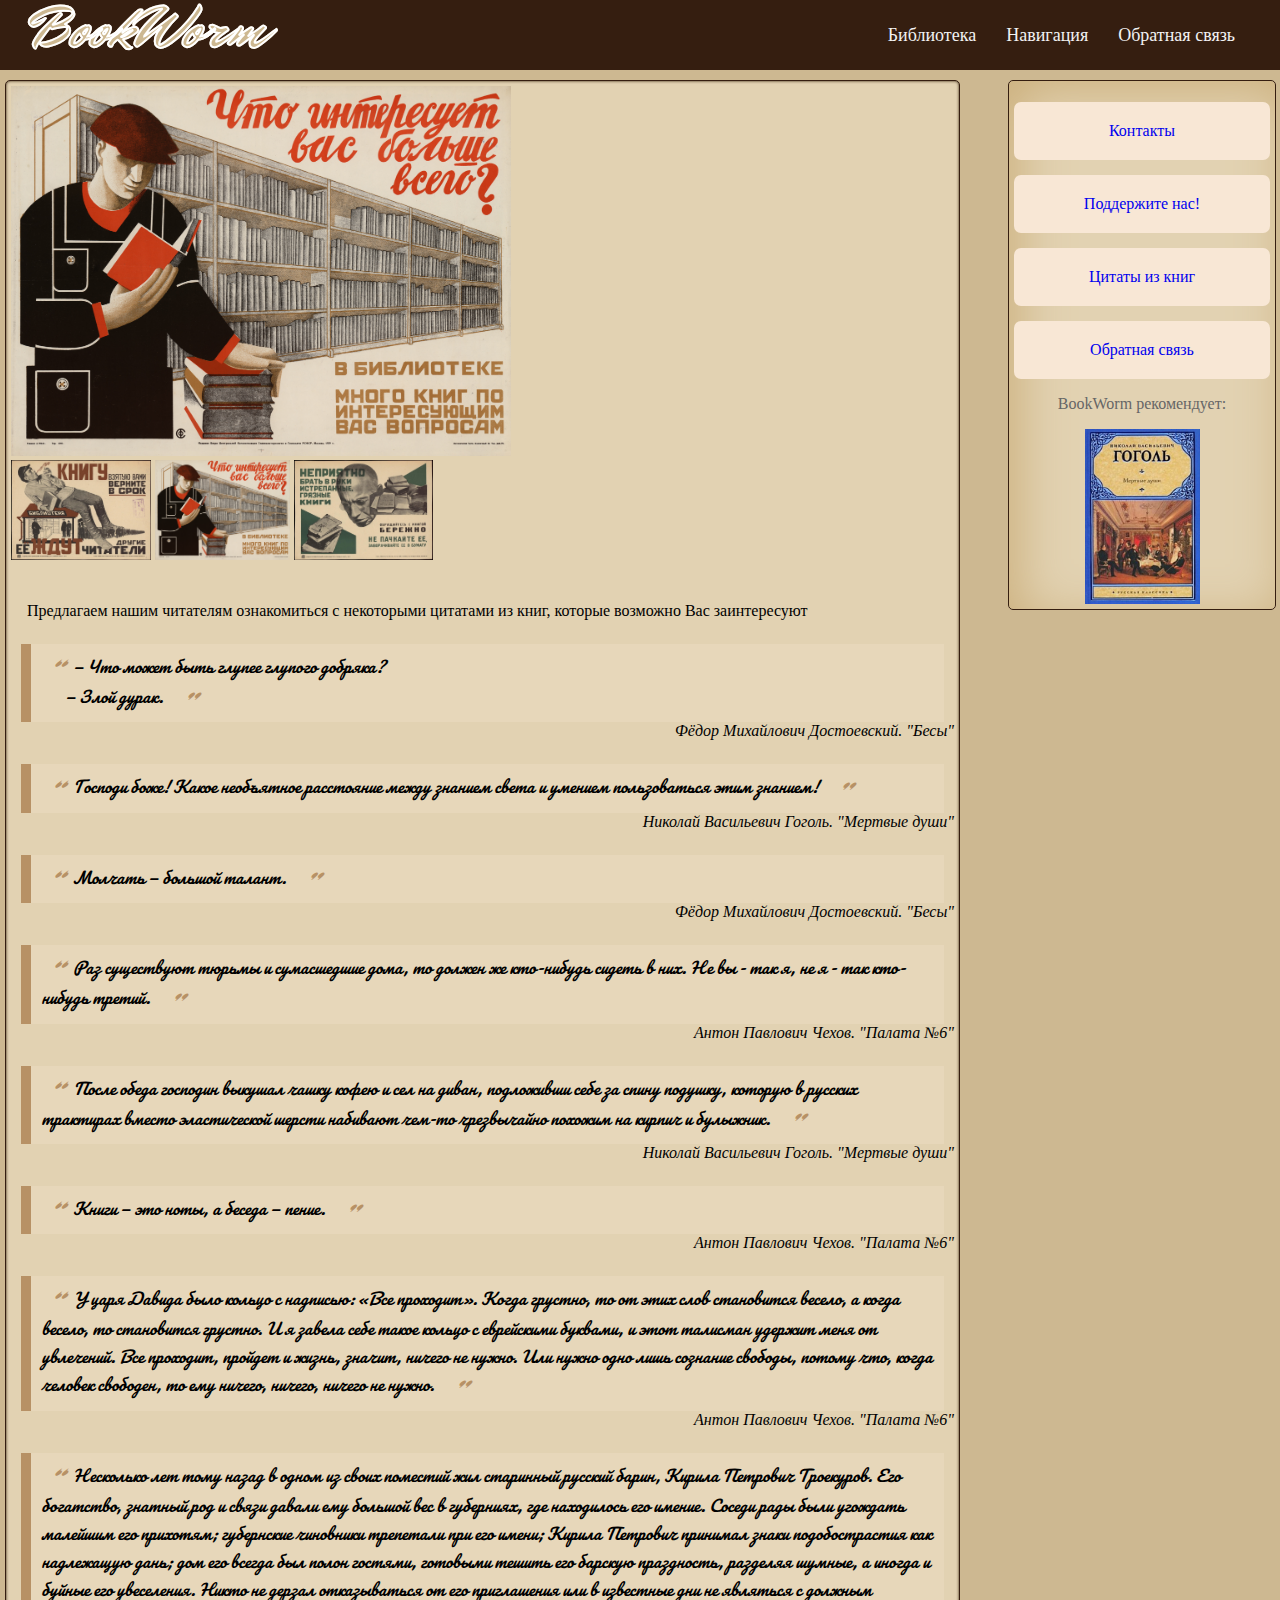
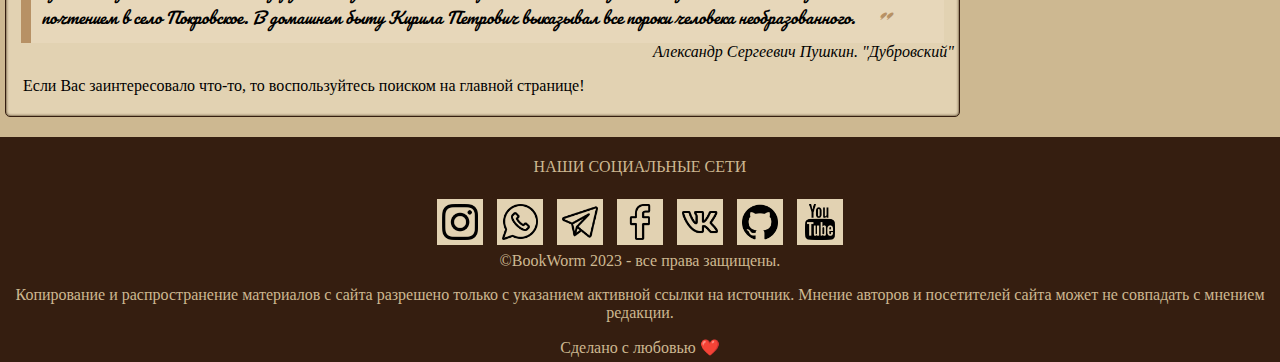
<file: quotes.html>
<!DOCTYPE html>
<html lang="en" >
  <head>
    <!-- Кодировка страницы-->
    <meta charset="UTF-8">
    <!-- Для совместимости с IE-->
    <meta http-equiv="X-UA-Compatible" content="IE=edge">
    <!-- Для красивого отображения на мобильных устройствах-->
    <meta name="viewport" content="width=device-width, initial-scale=1.0">
    <meta name="description" content="Самая крупная электронная библиотека с большим количеством бесплатных книг для чтения, читайте онлайн книги без регистрации с компьютера или телефона." />
    <!-- Заголовок страницы -->
    <title>BookWorm - Электронная библиотека</title>
    <!-- icon-фавиконка .ico (после title в head)-->
    <link rel="icon" type="image/png"href="img\favicon.png">
    <!--Подключаем наш файл стилей CSS-->
    <link rel="stylesheet" href="css/styles.css" type="text/css">
  </head>
<style>
.gallery {
 width: 500px;
 height: 500px;
 overflow: hidden;
}
.main-image, .thumbnails img {
 width: 100%;
 height: auto;
}
.thumbnails img {
 margin-bottom: 10px;
}
.sub-img img {
 max-width: 200px;
 max-height: 100px;
}
.sub-img img:hover{
  max-height: 120px;
  box-shadow: 0px 0px 10px rgba(41, 38, 59, 0.488);
  transition: 0.3s;
}
@media (max-width: 700px) {
 .gallery {
   width: 100%;
   height: auto;
 }
 .main-image, .thumbnails img {
   width: 100%;
   height: auto;
 }
 .sub-img img {
   max-width: 100%;
   max-height: auto;
 }
}
/*-----------------------Цитата--------------------------*/
blockquote {
  font-family: 'Pacifico', cursive;
  font-style: italic;
  background: #ffe9db33;
  border-left: 10px solid #b79165;
  margin: 1.5em 10px;
  padding: 0.5em 10px;
  margin-bottom: 0%;
}
/*Лево*/
blockquote:before {
font-family: "Mr Dafoe", cursive;
 color: #b79165;
 content: "\201C"; /* Непечатаемый символ слева */
 font-size: 3em;
 line-height: 0.1em;
 margin-right: 0.3em;
 vertical-align: -.4em;
}
/*Право*/
blockquote:after {
 font-family: "Mr Dafoe", cursive;
 color: #b79165;
 content: "\201D"; /* Непечатаемый символ справа */
 font-size: 3em;
 line-height: 0.1em;
 vertical-align: -.45em;
}
blockquote > p:first-child {
 display: inline;
}
cite {
  margin-top: 0;
 display: block;
 text-align: right;
}
</style>

<body>
  <!--!header / основное меню-->
  <div class="header">
    <nav>
      <!--Верхнее меню-->
      <div class="menu">
        <div class="logo"><a href="index.html">BookWorm</a></div>
        <input type="radio" name="slider" id="menu-btn">
        <input type="radio" name="slider" id="close-btn">
        <ul class="nav-links">
          <!--Бургер закрыть меню-->
          <label for="close-btn" class="btn close-btn">
            <i class="fas fa-times">
            </i>
            <div class="icon-book">
              <img src="icons/icon-close.png"
                width="55px"
                height="55px">
            </div>
          </label>
          <li><a href="index.html">Библиотека</a></li>
          <li>
            <a href="#" class="desktop-item">Навигация</a>
            <input type="checkbox" id="showMega">
            <label for="showMega" class="mobile-item">Навигация</label>
            <div class="mega-box">
              <div class="content">
                <div class="row">
                  <img src="icons/worm.png" alt="Червяк на листе">
                </div>
                <div class="row">
                  <header>На главную!</header>
                  <p>Книги - это наши друзья, поэтому давайте скорее начнем читать!<br><a class="to-main" href="index.html">"Да, скорее хочу!"</a></p>
                </div>

                <div class="row">
                  <header>Рейтинг</header>
                  <ul class="mega-links">
                    <li><a href="best-day.html#day">Лучшее за день</a></li>
                    <li><a href="best-day.html#week">Лучшее за неделю</a></li>
                    <li><a href="best-day.html#m">Лучшее за месяц</a></li>
                  </ul>
                </div>
                <div class="row">
                  <header>Навигация</header>
                  <ul class="mega-links">
                    <li><a href="contacts.html">Наш адрес</a></li>
                    <li><a href="quotes.html">Цитаты</a></li>
                    <li><a href="donat.html">Поддержка</a></li>
                    <li><a href="feedback.html">Обратная связь</a></li>
                  </ul>
                </div>
              </div>
            </div>
          </li>
          <li><a href="feedback.html">Обратная связь</a></li>
        </ul>
        <!--Бургер открыть меню-->
        <label for="menu-btn" class="btn menu-btn">
          <i class="fas fa-bars">
            <div class="icon-book">
              <img src="icons/icon-book.png"
                width="55px"
                height="55px">
            </div>
          </i></label>
      </div>
    </nav>
  </div>
  <!--!sidebar / боковое меню-->
  <div class="sidebar">
    <ul>
      <li><a href="contacts.html">Контакты</a></li>
      <li><a href="donat.html">Поддержите нас!</a></li>
      <li><a href="quotes.html">Цитаты из книг</a></li>
      <li><a href="feedback.html">Обратная связь</a></li>
    </ul>
    <p class="bwr">BookWorm рекомендует:</p>
    <img src="covers/mertviedushi.jpg"
    width="115px"
    height="190px" class="img-aside">
  </div>
  <!--content / контент-->
  <div class="content">

    <div class="gallery">
      <img class="main-image" src="img/img2.jpg" alt="Плакат 2, основной">
      <div class="sub-img">
        <img src="img/img3.jpg" alt="Плакат 1">
        <img src="img/img2.jpg" alt="Плакат 2">
        <img src="img/img5.jpg" alt="Плакат 3">
      </div>
     </div>
     <p>&nbsp;&nbsp;&nbsp;&nbsp;Предлагаем нашим читателям ознакомиться с некоторыми цитатами из книг, которые возможно Вас заинтересуют</p>
     <blockquote>
      <p>— Что может быть глупее глупого добряка?<br>&nbsp;&nbsp;&nbsp;&nbsp;&nbsp;&nbsp;— Злой дурак.
      </p>
     </blockquote>
     <cite>Фёдор Михайлович Достоевский. "Бесы"</cite>

     <blockquote>
      <p>Господи боже! Какое необъятное расстояние между знанием света и умением пользоваться этим знанием!</p>
     </blockquote>
     <cite>Николай Васильевич Гоголь. "Мертвые души"</cite>

     <blockquote>
      <p>Молчать — большой талант.</p>
     </blockquote>
     <cite>Фёдор Михайлович Достоевский. "Бесы"</cite>

     <blockquote>
      <p>Раз существуют тюрьмы и сумасшедшие дома, то должен же кто-нибудь сидеть в них. Не вы - так я, не я - так кто-нибудь третий.</p>
     </blockquote>
     <cite>Антон Павлович Чехов. "Палата №6"</cite>

     <blockquote>
      <p>После обеда господин выкушал чашку кофею и сел на диван, подложивши себе за спину подушку, которую в русских трактирах вместо эластической шерсти набивают чем-то чрезвычайно похожим на кирпич и булыжник.</p>
     </blockquote>
     <cite>Николай Васильевич Гоголь. "Мертвые души"</cite>

     <blockquote>
      <p>Книги — это ноты, а беседа — пение.</p>
     </blockquote>
     <cite>Антон Павлович Чехов. "Палата №6"</cite>

     <blockquote>
      <p>У царя Давида было кольцо с надписью: «Все проходит». Когда грустно, то от этих слов становится весело, а когда весело, то становится грустно. И я завела себе такое кольцо с еврейскими буквами, и этот талисман удержит меня от увлечений. Все проходит, пройдет и жизнь, значит, ничего не нужно. Или нужно одно лишь сознание свободы, потому что, когда человек свободен, то ему ничего, ничего, ничего не нужно.</p>
     </blockquote>
     <cite>Антон Павлович Чехов. "Палата №6"</cite>

     <blockquote>
      <p>Несколько лет тому назад в одном из своих поместий жил старинный русский барин, Кирила Петрович Троекуров. Его богатство, знатный род и связи давали ему большой вес в губерниях, где находилось его имение. Соседи рады были угождать малейшим его прихотям; губернские чиновники трепетали при его имени; Кирила Петрович принимал знаки подобострастия как надлежащую дань; дом его всегда был полон гостями, готовыми тешить его барскую праздность, разделяя шумные, а иногда и буйные его увеселения. Никто не дерзал отказываться от его приглашения или в известные дни не являться с должным почтением в село Покровское. В домашнем быту Кирила Петрович выказывал все пороки человека необразованного.</p>
     </blockquote>
     <cite>Александр Сергеевич Пушкин. "Дубровский"</cite>

     <p>&nbsp;&nbsp;&nbsp;Если Вас заинтересовало что-то, то воспользуйтесь поиском на главной странице!</p>
  </div>
  <!--footer / подвал сайта-->
  <div class="footer">
    <p>НАШИ СОЦИАЛЬНЫЕ СЕТИ</p>
    <ul class="social-media-list">
      <li><a href="https://www.instagram.com"><img src="icons/insta.png" alt="Instagram" title="Instagram"></a></li>
      <li><a href="https://web.whatsapp.com"><img src="icons/wt.png" alt="WhatsApp" title="WhatsAp"></a></li>
      <li><a href="https://web.telegram.org"><img src="icons/tg.png" alt="Telegram" title="Telegram"></a></li>
      <li><a href="https://www.facebook.com"><img src="icons/facebook.png" alt="facebook" title="facebook"></a></li>
      <li><a href="https://vk.com"><img src="icons/vk.png" alt="VK" title="VK"></a></li>
      <li><a href="https://github.com"><img src="icons/github.png" alt="GitHub" title="GitHub"></a></li>
      <li><a href="https://www.youtube.com/"><img src="icons/youtube.png" alt="YouTube" title="Youtube"></a></li> 
    </ul>
    <div class="footer-line">&copy;BookWorm 2023 - все права защищены.
      <p>Копирование и распространение материалов с сайта разрешено только с указанием активной ссылки на источник. Мнение авторов и посетителей сайта может не совпадать с мнением редакции.</p>
    </div>
    <div class="footer-love">Сделано с любовью ❤️</div>
  </div>
  <!-- partial / scripts / подключения на все скрипты тут-->
  <script>
    //создание галлереи миниатюр изображений. Нажатие на любую миниатюру обновляет главное изображение.
    //используем метод querySelectorAll для выбора всех элементов img, которые являются потомками элемента с классом .sub-img
    //результат сохраняется в переменную thumbnails
    var thumbnails = document.querySelectorAll('.sub-img img');
    //используем метод querySelector для выбора первого элемента с классом .main-image. Результат сохраняем в переменной mainImage
    var mainImage = document.querySelector('.main-image');
    //проходим по каждому элементу в thumbnails с помощью метода forEach
    //для каждого элемента thumbnail выполняется функция, определенная внутри forEach
    thumbnails.forEach(function(thumbnail) {
    //добавляем обработчик событий 'click' к текущему элементу thumbnail
    //когда происходит клик по thumbnail, вызывается функция, определенная внутри addEventListener
    thumbnail.addEventListener('click', function() {
      //устанавливаем src главного изображения (mainImage) равное src кликнутого миниатюры (this.src).
      mainImage.src = this.src;
    });
    });
  </script>
 </body>
</html>
</file>
<file: css/styles.css>
/*-----------СПРАВКА-------------
width — ширина элемента;
height — высота элемента;
padding — внутренние отступы от контента до краёв элемента;
border — рамка, идущая по краю элемента;
margin — внешние отступы вокруг элемента

#CDB891 - Основной цвет html
#e2d2b2 - Основной цвет контента
#351E10 - HICKORY для меню / красивый темно-серый
#2B1700 - CHOCOLATE - нажатая кнопка меню
#f2f2f2 - цвет шрифта меню (похож на белый)
#FF9933 - рыжий для кнопок банковской карты
#303030 - почти черный
*/
/*---------------Шрифт-------------------------------*/
/*Для названия BookWorm*/
@import url('https://fonts.googleapis.com/css2?family=Mr+Dafoe&display=swap');
/*Для колонок с авторами*/
@import url('https://fonts.googleapis.com/css2?family=Mr+Dafoe&family=Rubik+Dirt&display=swap');
/*Цитаты*/
@import url('https://fonts.googleapis.com/css2?family=Pacifico&display=swap');
/*Заголовки книг*/
@import url('https://fonts.googleapis.com/css2?family=Rubik+Doodle+Shadow&display=swap');
@import url('https://fonts.googleapis.com/css2?family=Russo+One&display=swap');
/*------------Основные стили-------------------------*/
html {
	font-size: 16px; /*16 по умолчанию*/
  font-family: 'Shantell Sans', cursive;
	background-repeat: no-repeat;
	background-position: center;
	background-attachment: fixed; /*фон неподвижен при скроллинге*/
	-webkit-background-size: cover;
	-moz-background-size: cover;
	-o-background-size: cover;
	background-size: cover;
}
body {
  margin: 0; /*отступы на странице*/
  background-color: #CDB891;
}
h1 {
  font-size: 36px;
  margin: 0;
  color: #CDB891;
}
h2 {
  margin-top: 0;
}
.h2{
  display: contents;
}
.sidebar {
  float: right; /*обтекание справа*/
  border: 1px solid #351E10; /*рамка левого меню*/
  width: 20%; /*ширина левой колонки*/
  padding: 5px; /*поля внутри блока */
  margin: 10px 4px 20px 5px;
  box-shadow: 0 0 10px;
  box-shadow: #351E10;
  background: #e2d2b2;
}
.content {
  margin: 10px 25% 20px 5px; /*Значения отступа от правого блока*/
  border-radius: 5px; /*скруглить углы*/
  padding: 5px; /*Поля внутри блока*/
  border: 1px solid #351E10; /*Рамка контента*/
  box-shadow: 0 0 10px;
  box-shadow: #351E10;
  background: #e2d2b2;
  box-shadow: 10px 10px 100px 0px #ccb07d;
  box-shadow: inset 0px 0px 3px 0px #2B1700;
}
.main{
  background-color: #CDB891;
}
/*-------------------Бургер-меню---------------------*/
.icon-book{
  display: flex;
}
.menu{
  padding: 0;
  margin: 0;
}
nav{
  z-index: 99;
  position: relative;
  width: 100%;
  background: #351E10;
}
nav .menu{
  position: relative;
  max-width: 1300px;
  padding: 0px 30px;
  height: 70px;
  line-height: 70px;
  margin: auto;
  display: flex;
  align-items: center;
  justify-content: space-between;
}
.menu .logo a{
  font-family: "Mr Dafoe", cursive;
  -webkit-text-stroke: 0.15px white;
  color: #CDB891;
  font-size: 60px;
  font-weight: 600;
  text-decoration: none;
}
.menu .nav-links{
  display: inline-flex;
}
.nav-links li{
  list-style: none;
}
/*библиотека, обратная связь*/
.nav-links li a{
  overflow: hidden;
  white-space: nowrap;
  color: #f2f2f2;
  text-decoration: none;
  font-size: 18px;
  font-weight: 500;
  padding: 9px 15px;
  border-radius: 5px;
  transition: all 0.3s ease;
}
/*Эффект для последней, кликабельной ссылки*/
.nav-links li a:hover{
  border: solid;
  border-color:  #e7dac0;
  box-shadow: #e2d2b2 0 0 15px;
  background: #e2d2b2;
  color: #2B1700;
  font-size: 24px;
  font-weight: 700;
}
.nav-links .mobile-item{
  display: none;
  padding-right: 15px;
}
.nav-links .drop-menu{
  position: absolute;
  background: #351E10;
  width: 180px;
  line-height: 45px;
  top: 85px;
  opacity: 0;
  visibility: hidden;
  box-shadow: 0 6px 10px rgba(0,0,0,0.15);
}
.nav-links li:hover .drop-menu,
.nav-links li:hover .mega-box{
  transition: all 0.3s ease;
  top: 70px;
  opacity: 1;
  visibility: visible;
}
.drop-menu li a{
  width: 100%;
  display: block;
  padding: 0 0 0 15px;
  font-weight: 400;
  border-radius: 0px;
  border-color: #d9d9d9;
  max-width: fit-content;
  margin: 15px;
  max-width: -webkit-fill-available;
}
.mega-box{
  position: absolute;
  left: 0;
  width: 100%;
  padding: 0 30px;
  top: 85px;
  opacity: 0;
  visibility: hidden;
}
.mega-box .content{
  background: #351E10;
  padding: 25px 20px;
  margin: 0%;
  display: flex;
  width: 100%;
  justify-content: space-between;
  box-shadow: 0 6px 10px rgba(0,0,0,0.15);
}
.mega-box .content .row{
  width: calc(25% - 30px);
  line-height: 45px;
}
.content .row img{
  max-width: auto;
  height: auto;
  object-fit: cover;
  max-width: 85%;
}
.content .row header{
  color: #f2f2f2;
  font-size: 20px;
  font-weight: 500;
}
/*отступы внутри подзаголовков навигации*/
.content .row .mega-links{
  margin-left: -40px;
  border-left: 1px solid rgba(255,255,255,0.09);
}
.row .mega-links li{
  padding: 0 20px;
}
.row .mega-links li a{
  padding: 0 20px;
  margin-right: 20px;
  color: #d9d9d9;
  font-size: 17px;
  display: block;
}
.row .mega-links li a:hover{
  color: #FF9933;
  font-weight: bold;
}
.menu .btn{
  color: #fff;
  font-size: 20px;
  cursor: pointer;
  display: none;
}
.menu .btn.close-btn{
  position: absolute;
  right: 30px;
  top: 10px;
}
/**/
.mega-box .content .row p{
  color: #d9d9d9;
  padding: 0px;
  padding: 0 20px;
  font-size: 17px;
  display: block;
}
.mega-box .content .row a.to-main{
  color: #FF9933;
  border: solid;
  margin-right: 10px;
}
/*------------------scroll bar--------------------*/
::-webkit-scrollbar {
  width: 15px;
  height: 15px;
}
::-webkit-scrollbar-track {
  background: #FF9933
}
::-webkit-scrollbar-thumb {
  background: #9b3e00;
}
@media screen and (max-width: 600px) {
  .sidebar{
    font-size: 12px;
  }
  .sidebar{
    margin-left: 0px;
  }
  .sidebar li a{
    padding-left: 0px;
    padding-right: 0px;
  }  
  .mega-box .content .row a.to-main{margin-right: 40px;}
  .row .mega-links li a {margin-right: 40px;}
  .nav-links .mobile-item {margin-right: 40px;}
  .nav-links li a{margin-right: 40px;}
}
@media screen and (max-width: 800px) {
  .content{
    min-height: auto !important;
  }
  .menu .btn{
    display: block;
  }
  .menu .nav-links{
    position: absolute;
    height: max-content;
    width: 100%;
    top: 0;
    left: -105%;
    background: #351E10;
    margin: 0;    
    display: block;
    padding: 60px 0px;
    line-height: 50px;
    overflow-y: auto;
    overflow-x: hidden;
    box-shadow: 0px 15px 15px rgba(0,0,0,0.18);
    transition: all 0.3s ease;
  }
  .content .row .icon-book img{
    max-width: auto;
    height: auto;
    object-fit: cover;
    max-width: 50%;
    padding: 0;
  }
  #menu-btn:checked ~ .nav-links{
    left: 0%;
  }
  #menu-btn:checked ~ .btn.menu-btn{
    display: none;
  }
  #close-btn:checked ~ .btn.menu-btn{
    display: block;
  }
  .nav-links li{
    margin: 15px 10px;
  }
  .nav-links li a{
    padding: 0 20px;
    display: block;
    font-size: 20px;
    }
  .nav-links .drop-menu{
    position: static;
    opacity: 1;
    top: 65px;
    visibility: visible;
    padding-left: 20px;
    width: 100%;
    max-height: 0px;
    overflow: hidden;
    box-shadow: none;
    transition: all 0.3s ease;
  }
  #showDrop:checked ~ .drop-menu,
  #showMega:checked ~ .mega-box{
    max-height: 100%;
  }
  .nav-links .desktop-item{
    display: none;
  }
  .nav-links .mobile-item{
    display: block;
    color: #f2f2f2;
    font-size: 20px;
    font-weight: 500;
    padding-left: 20px;
    cursor: pointer;
    border-radius: 5px;
    transition: all 0.3s ease;
  }
  .nav-links .mobile-item:hover{
    background: #2B1700;
    border: solid;
    border-color: antiquewhite;
  }
  .drop-menu li{
    margin: 0;
  }
  .drop-menu li a{
    border-radius: 5px;
    font-size: 18px;
  }
  .mega-box{
    position: static;
    top: 65px;
    opacity: 1;
    visibility: visible;
    padding: 0 20px;
    max-height: 0px;
    overflow: hidden;
    transition: all 0.3s ease;
  }
  .mega-box .content{
    box-shadow: none;
    flex-direction: column;
    padding: 20px 20px 0 20px;
  }
  .mega-box .content .row{
    width: 100%;
    margin-bottom: 15px;
    border-top: 1px solid rgba(255,255,255,0.08);
  }
  .mega-box .content .row:nth-child(1),
  .mega-box .content .row:nth-child(2){
    border-top: 0px;
  }
  .content .row .mega-links{
    border-left: 0px;
    padding-left: 15px;
  }
  .row .mega-links li{
    margin: 0;
  }
  .content .row header{
    font-size: 19px;
  }
}
nav input{
  display: none;
}
.body-text{
  position: absolute;
  top: 50%;
  left: 50%;
  transform: translate(-50%, -50%);
  width: 100%;
  text-align: center;
  padding: 0 30px;
}
.body-text div{
  font-size: 45px;
  font-weight: 600;
}
/*---------------------footer------------------------------*/
.main {
  flex: 1 0 auto;
}
.content{
  min-height: 100vh;
}
.mega-box .content{
  min-height: auto;
}
.footer {
  background: #351E10;
  padding: 5px;
  color: #CDB891;
  text-align: center;  
  /*display: flex;
  flex-direction: column;
  min-height: 100vh;*/
}
.footer-line{
  display: block;
  text-align: center;
}
/*-------------Социальные ссылки--------------------*/
.social-media-list {
  flex-wrap: wrap;
  display: flex;
  justify-content: center;
  align-items: center;
}
ul.social-media-list img {
  padding: 5px;
  border-radius: 5px;
  background-color: #e2d2b2;
  width: 36px;
  height: 36px;
  border: 5px solid #351E10;
}
ul.social-media-list {
  list-style-type: none;
  margin: 0;
  padding: 0;
  font-size: 0px;
}
ul.social-media-list li {
 display: inline-block;
 margin: 2px;
}
ul.social-media-list img:hover {
 background-color: antiquewhite;
}
/*Боковое меню----------------------------------------------------*/
/*class="bwr" сбоку*/
.bwr{
  text-align: center;
}
/*Боковое изображение*/
.sidebar .img-aside{
  display: flex;
  margin: auto;
  justify-content: center;
  align-items: center;
}
.img-aside{
  max-width: 100%;
  height: auto;
}
ul {
  list-style-type: none;
}
.sidebar {
  background-color: #e2d2b2;
  border-radius: 5px;
  border-color: #351E10;
  margin: 10px 4px 20px 5px;
  box-shadow: inset 10px 10px 50px 0px #ccb07d;
}
.sidebar p{color: #666;}
.sidebar a{
  text-decoration: none;
  display: block;
  padding: 20px;
}
.sidebar a:visited {color: #2B1700;}
.sidebar ul{
  margin-bottom: 10px;
  padding: 0;
}
.sidebar li{
  text-align: center;
  margin-bottom: 15px;
  background-color: #f8e7d5;
  border-radius: 7px;
}
/*наведение*/
.sidebar li:hover {
  box-shadow: 0px 0px 15px 0px #2B1700;
  background-color: #2b17004e;
  transition: box-shadow background-color 0.9s ease;
}
.sidebar a:hover {
  color: #f2f2f2;
  text-decoration: dotted;
  transition: font-size box-shadow background-color 0.9s ease;
}
.sidebar a:active {
  color: #FF9933;
}
</file>
